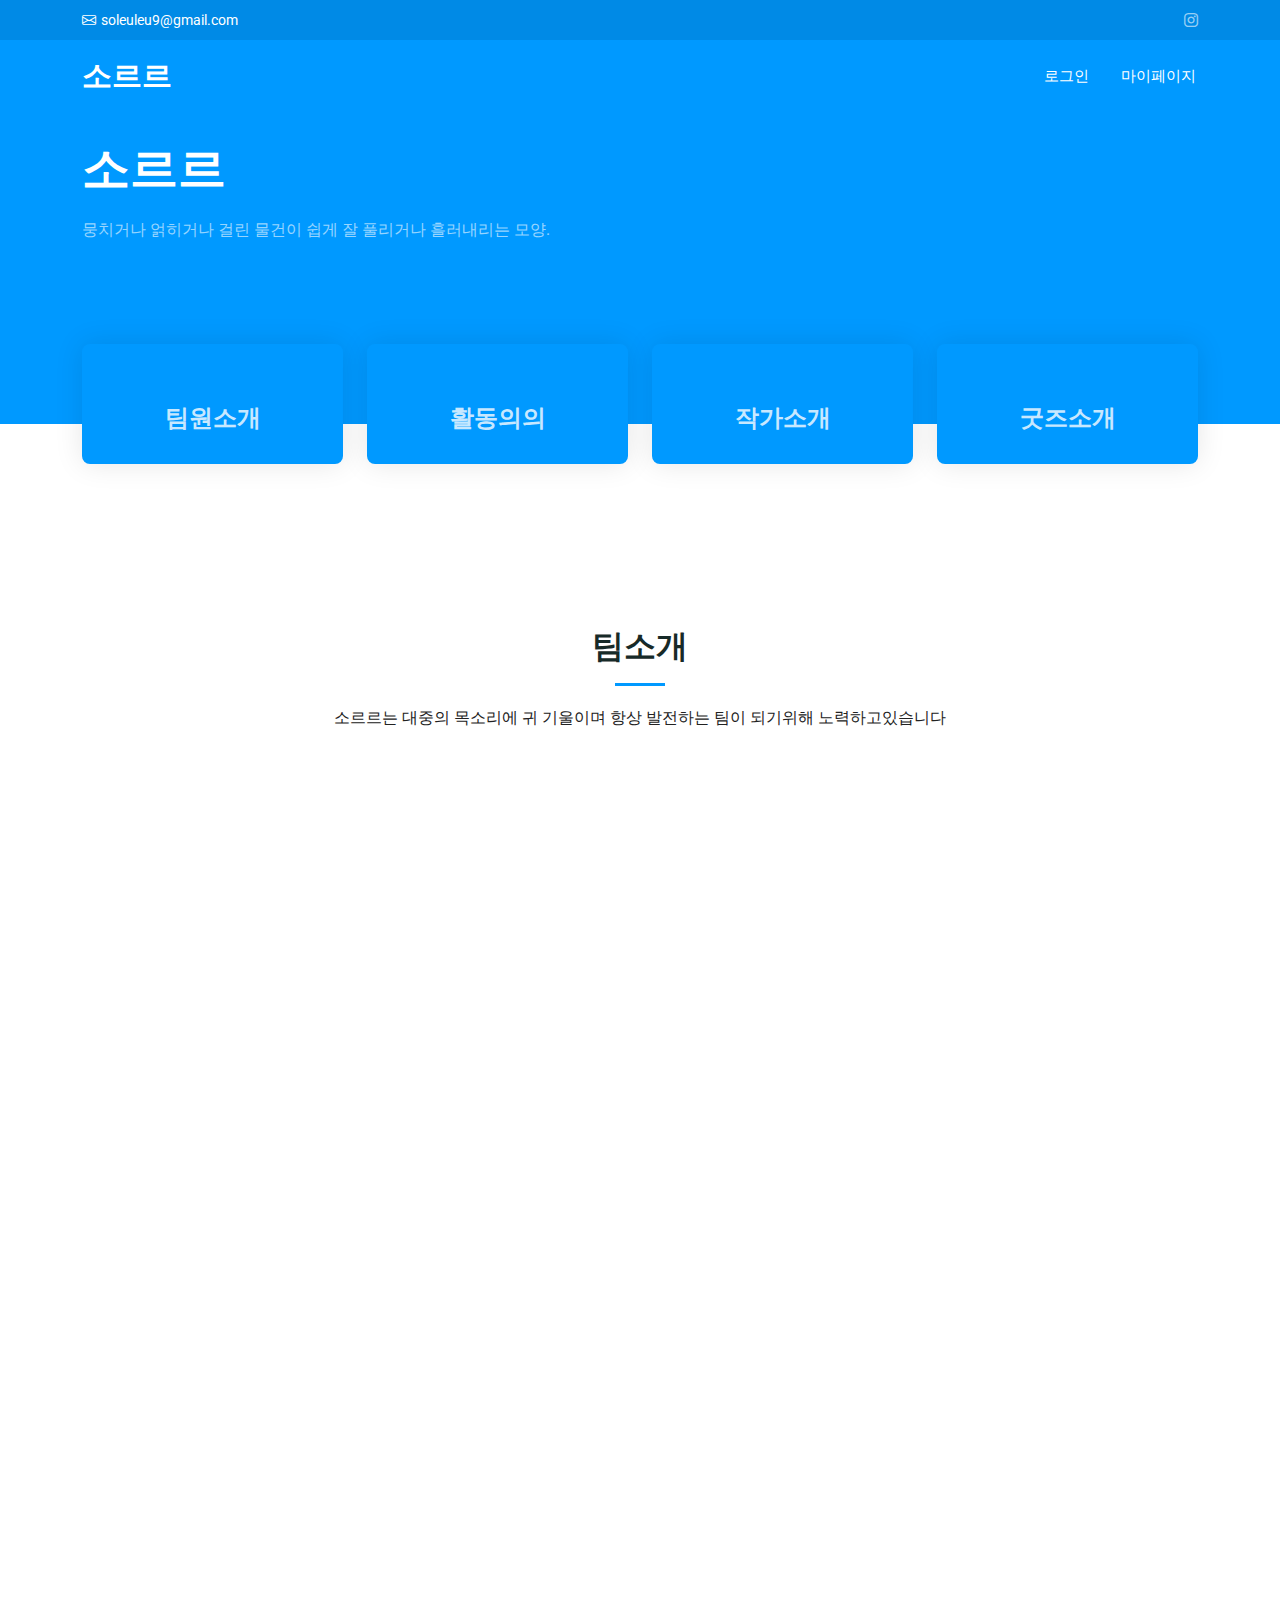
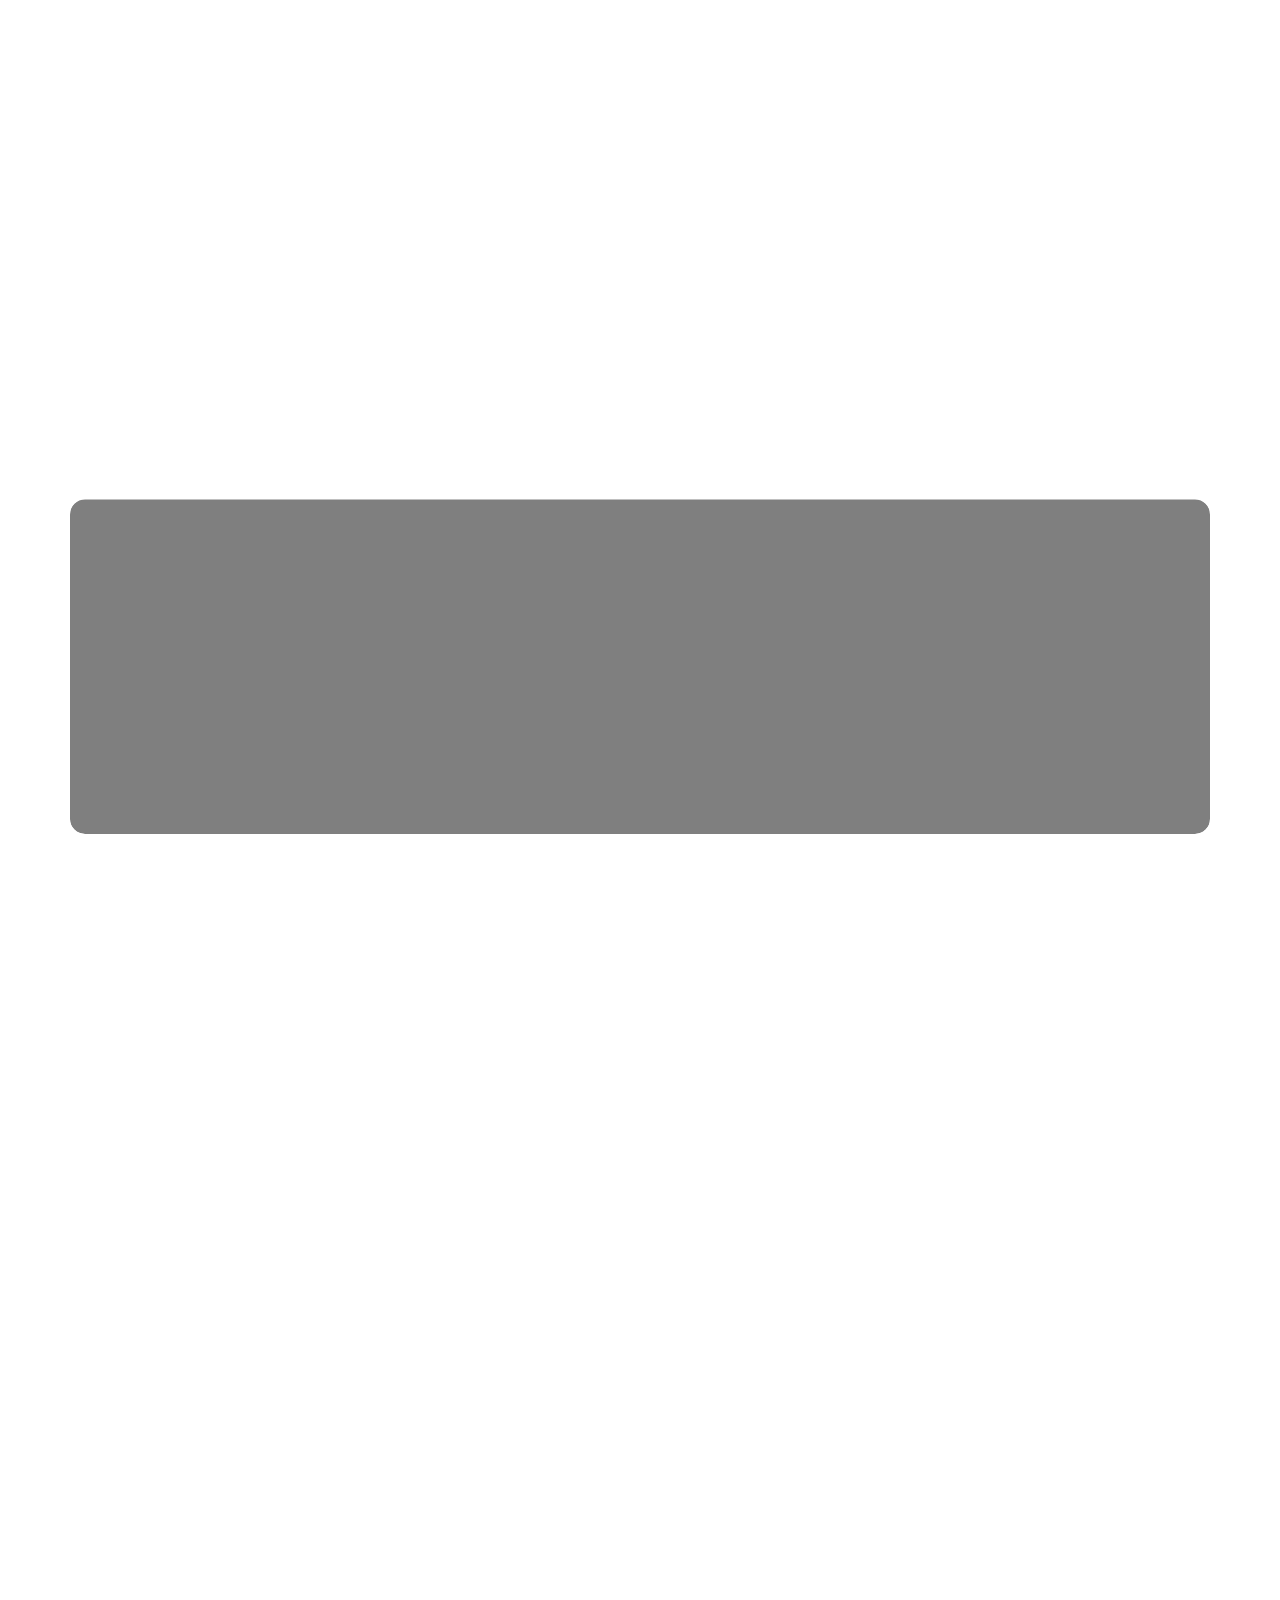
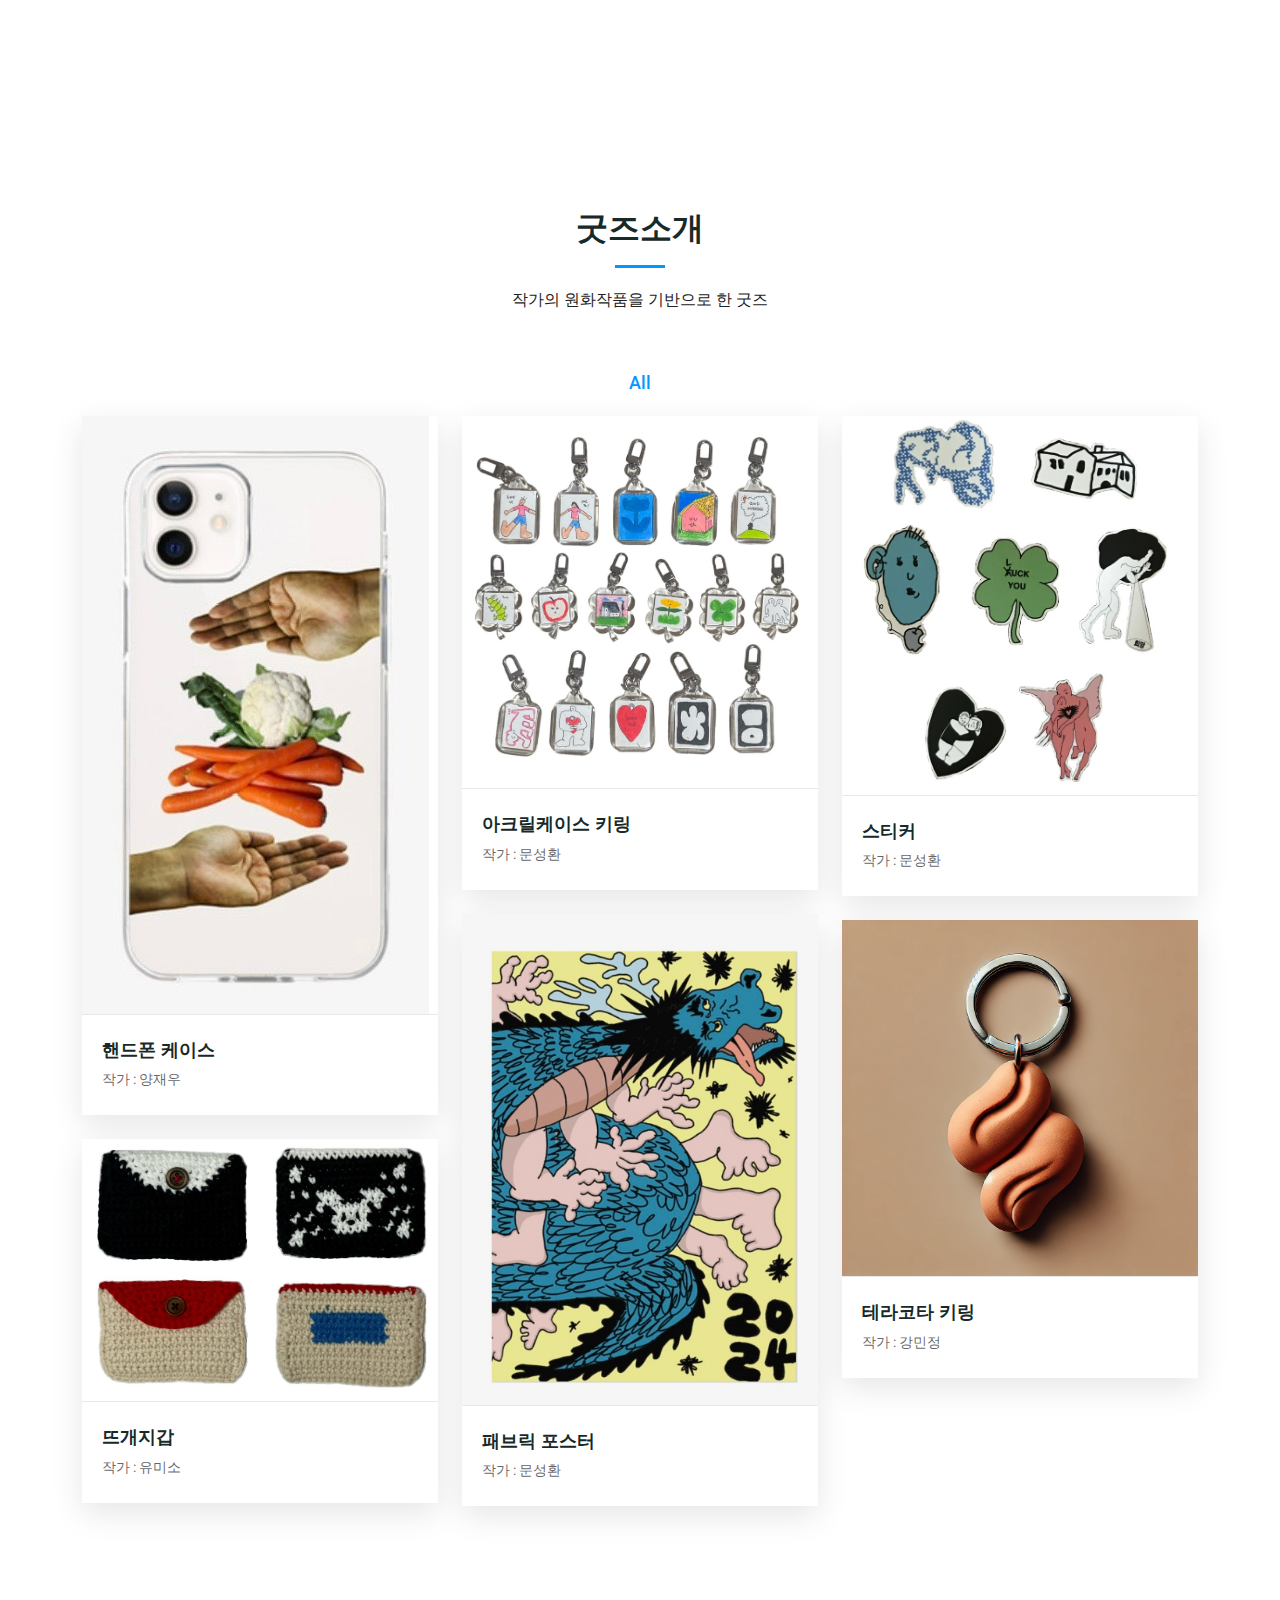
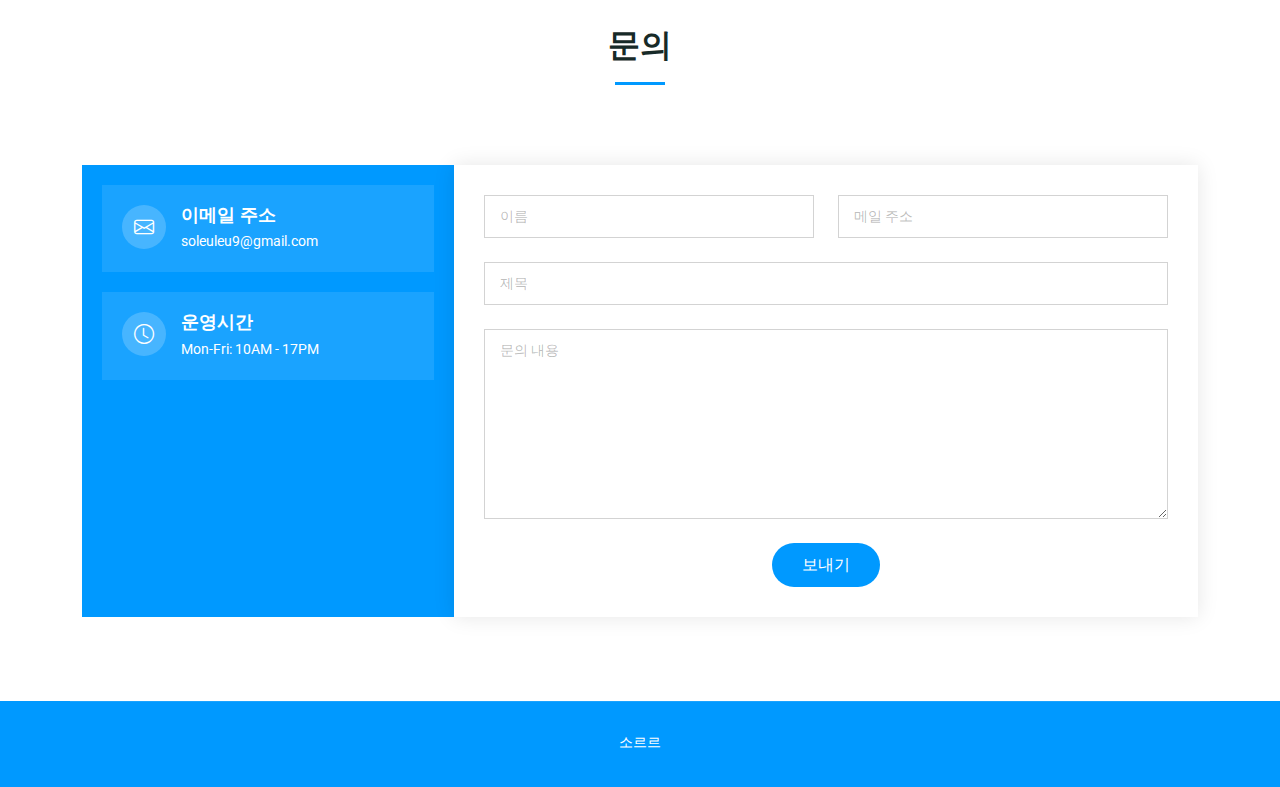
<file: index.html>
<!DOCTYPE html>
<html lang="en">

<head>
  <meta charset="utf-8">
  <meta content="width=device-width, initial-scale=1.0" name="viewport">
  <title>소르르</title>
  <meta name="description" content="">
  <meta name="keywords" content="">

  <!-- Favicons -->
  <link href="assets/img/about-2.jpg" rel="icon">
  <!-- <link href="assets/img/apple-touch-icon.png" rel="apple-touch-icon"> -->

  <!-- Fonts -->
  <link href="https://fonts.googleapis.com" rel="preconnect">
  <link href="https://fonts.gstatic.com" rel="preconnect" crossorigin>
  <link
    href="https://fonts.googleapis.com/css2?family=Roboto:ital,wght@0,100;0,300;0,400;0,500;0,700;0,900;1,100;1,300;1,400;1,500;1,700;1,900&family=Montserrat:ital,wght@0,100;0,200;0,300;0,400;0,500;0,600;0,700;0,800;0,900;1,100;1,200;1,300;1,400;1,500;1,600;1,700;1,800;1,900&family=Poppins:ital,wght@0,100;0,200;0,300;0,400;0,500;0,600;0,700;0,800;0,900;1,100;1,200;1,300;1,400;1,500;1,600;1,700;1,800;1,900&display=swap"
    rel="stylesheet">

  <!-- Vendor CSS Files -->
  <link href="assets/vendor/bootstrap/css/bootstrap.min.css" rel="stylesheet">
  <link href="assets/vendor/bootstrap-icons/bootstrap-icons.css" rel="stylesheet">
  <link href="assets/vendor/aos/aos.css" rel="stylesheet">
  <link href="assets/vendor/glightbox/css/glightbox.min.css" rel="stylesheet">
  <link href="assets/vendor/swiper/swiper-bundle.min.css" rel="stylesheet">

  <!-- Main CSS File -->
  <link href="assets/css/main.css" rel="stylesheet">

  <!-- =======================================================
  * Template Name: Impact
  * Template URL: https://bootstrapmade.com/impact-bootstrap-business-website-template/
  * Updated: Aug 07 2024 with Bootstrap v5.3.3
  * Author: BootstrapMade.com
  * License: https://bootstrapmade.com/license/
  ======================================================== -->
</head>

<body class="index-page">

  <header id="header" class="header fixed-top">

    <div class="topbar d-flex align-items-center">
      <div class="container d-flex justify-content-center justify-content-md-between">
        <div class="contact-info d-flex align-items-center">
          <i class="bi bi-envelope d-flex align-items-center"><a href="">soleuleu9@gmail.com</a></i>
        </div>
        <div class="social-links d-none d-md-flex align-items-center">
          <a href="https://www.instagram.com/so_reureu" class="instagram"><i class="bi bi-instagram"></i></a>
        </div>
      </div>
    </div><!-- End Top Bar -->

    <div class="branding d-flex align-items-cente">

      <div class="container position-relative d-flex align-items-center justify-content-between">
        <a href="index.html" class="logo d-flex align-items-center">
          <!-- Uncomment the line below if you also wish to use an image logo -->
          <!-- <img src="assets/img/logo.png" alt=""> -->
          <h1 class="sitename">소르르</h1>
          <span>.</span>
        </a>

        <nav id="navmenu" class="navmenu">
          <ul>
            <li><a href="" class="active">로그인<br></a></li>
            <li><a href="">마이페이지</a></li>

          </ul>
          <i class="mobile-nav-toggle d-xl-none bi bi-list"></i>
        </nav>

      </div>

    </div>

  </header>

  <main class="main">



    <!-- Hero Section -->
    <section id="hero" class="hero section accent-background">

      <div class="container position-relative" data-aos="fade-up" data-aos-delay="100">
        <div class="row gy-5 justify-content-between">
          <div class="col-lg-6 order-2 order-lg-1 d-flex flex-column justify-content-center">
            <h2><span>소르르 </span><span class="accent"></span></h2>
            <p>뭉치거나 얽히거나 걸린 물건이 쉽게 잘 풀리거나 흘러내리는 모양.</p>
          </div>
          <div class="col-lg-5 order-1 order-lg-2">
            <!-- <img src="assets/img/hero-img.svg" class="img-fluid" alt=""> -->
          </div>
        </div>
      </div>

      <div class="icon-boxes position-relative" data-aos="fade-up" data-aos-delay="200">
        <div class="container position-relative">
          <div class="row gy-4 mt-5">

            <div class="col-xl-3 col-md-6">
              <div class="icon-box">
                <!-- <div class="icon"><i class="bi bi-easel"></i></div> -->
                <h4 class="title"><a href="#team" class="stretched-link">팀원소개</a></h4>
              </div>
            </div><!--End Icon Box -->

            <div class="col-xl-3 col-md-6">
              <div class="icon-box">
                <!-- <div class="icon"><i class="bi bi-gem"></i></div> -->
                <h4 class="title"><a href="#about" class="stretched-link">활동의의</a></h4>
              </div>
            </div><!--End Icon Box -->

            <div class="col-xl-3 col-md-6">
              <div class="icon-box">
                <!-- <div class="icon"><i class="bi bi-geo-alt"></i></div> -->
                <h4 class="title"><a href="#testimonials" class="stretched-link">작가소개</a></h4>
              </div>
            </div><!--End Icon Box -->

            <div class="col-xl-3 col-md-6">
              <div class="icon-box">
                <!-- <div class="icon"><i class="bi bi-command"></i></div> -->
                <h4 class="title"><a href="#portfolio" class="stretched-link">굿즈소개</a></h4>
              </div>
            </div><!--End Icon Box -->

          </div>
        </div>
      </div>

    </section><!-- /Hero Section -->

    <!-- Team Section -->
    <section id="team" class="team section">

      <!-- Section Title -->
      <div class="container section-title" data-aos="fade-up">
        <h2>팀소개</h2>
        <p>소르르는 대중의 목소리에 귀 기울이며 항상 발전하는 팀이 되기위해 노력하고있습니다</p>
      </div><!-- End Section Title -->

      <div class="container">

        <div class="row gy-4  justify-content-center">

          <div class="col-xl-3 col-md-6 d-flex" data-aos="fade-up" data-aos-delay="100">
            <div class="member">
              <img src="assets/img/team/team-1.jpg" class="img-fluid" alt="">
              <h4>이다희</h4>
              <div class="social">
                <span>INTJ</span>
              </div>
            </div>
          </div><!-- End Team Member -->

          <div class="col-xl-3 col-md-6 d-flex" data-aos="fade-up" data-aos-delay="200">
            <div class="member">
              <img src="assets/img/team/team-2.jpg" class="img-fluid" alt="">
              <h4>문성환</h4>
              <div class="social">
                <span>INTP</span>
              </div>
            </div>
          </div><!-- End Team Member -->

          <div class="col-xl-3 col-md-6 d-flex" data-aos="fade-up" data-aos-delay="300">
            <div class="member">
              <img src="assets/img/team/team-3.jpg" class="img-fluid" alt="">
              <h4>유미소</h4>
              <div class="social">
                <span>INFJ</span>
              </div>
            </div>
          </div><!-- End Team Member -->

          <!-- End Team Member -->

        </div>

      </div>

    </section><!-- /Team Section -->

    <!-- About Section -->
    <section id="about" class="about section">

      <!-- Section Title -->
      <div class="container section-title" data-aos="fade-up">
        <h2>활동의의<br></h2>
        <p>소르르 팀은 신진 발굴 작가의 홍보 및 작업, 굿즈를 판매해주는 역할을 하는 팀입니다.</p>
      </div><!-- End Section Title -->

      <div class="container ">

        <div class="row gy-4 flex align-items-center justify-content-center">
          <div class="col-lg-5" data-aos="fade-up" data-aos-delay="100">
            <h>우리는 창의력과 열정을 바탕으로 다양한 제품을 선보이며
              <br>사용자 친화적이고 품질 높은 제품을
              제공하기 위해 노력하고 있습니다.
            </h>
            <img src="assets/img/about-2.jpg" class="rounded-4 mb-4" width="450" alt="">
            <div class="content">
              <ul>
                <li><i class="bi bi-check-circle-fill"></i> <span>신진, 발굴 작가의 어려운 현실
                    홍보와 작업을 병행하기 힘든 조건 </span></li>
                <li><i class="bi bi-check-circle-fill"></i> <span>대중의 다양한 개성
                    자신의 개성이 중요해진 시대에서 니즈에 맞는 여러 굿즈를 찾을수 있는 플랫폼이 필요한 상황</span></li>

              </ul>

            </div>
          </div>
          <div class="col-lg-5" data-aos="fade-up" data-aos-delay="250">
            <div class="content ps-0 ps-lg-5">

              <div class="position-relative mt-4">
                <img src="assets/img/about.jpg" class="rounded-4" width="450" alt="">
                <!-- <img src="assets/img/about-2.jpg" class="glightbox pulsating-play-btn"></=> -->
                <p>
                  <br>
                  소르르에서 작가는 자신의 작품을 홍보하고 판매할 수 있는 공간이고 대중들은 단순한 굿즈가 아니라 자신의 감성에 맞는 소비와 작가의 작품을 접할 수 있습니다.
                  또한 우리가 몰랐던 작가들의 활동과
                  작업들을 볼 수 있는 예술의 인프라 형성도 도모할 수 있습니다.
                </p </div>
              </div>
            </div>
          </div>

        </div>

    </section><!-- /About Section -->


    <!-- Call To Action Section -->
    <section id="call-to-action" class="call-to-action section dark-background">

      <div class="container">
        <img src="assets/video.png" alt="">
        <div class="content row justify-content-center" data-aos="zoom-in" data-aos-delay="100">
          <div class="col-xl-10">
            <div class="text-center">
              <a href="assets/video.mp4" class="glightbox play-btn"></a>
              <h3>팝업스토어 홍보영상</h3>

              <!-- <a class="cta-btn" href="#">재생</a> -->
            </div>
          </div>
        </div>
      </div>

    </section><!-- /Call To Action Section -->


    <!-- Testimonials Section -->
    <section id="testimonials" class="testimonials section">

      <!-- Section Title -->
      <div class="container section-title" data-aos="fade-up">
        <h2>작가소개</h2>
      </div><!-- End Section Title -->

      <div class="container" data-aos="fade-up" data-aos-delay="100">

        <div class="swiper init-swiper">
          <script type="application/json" class="swiper-config">
            {
              "loop": true,
              "speed": 600,
              "autoplay": {
                "delay": 5000
              },
              "slidesPerView": "auto",
              "pagination": {
                "el": ".swiper-pagination",
                "type": "bullets",
                "clickable": true
              },
              "breakpoints": {
                "320": {
                  "slidesPerView": 1,
                  "spaceBetween": 40
                },
                "1200": {
                  "slidesPerView": 3,
                  "spaceBetween": 10
                }
              }
            }
          </script>
          <div class="swiper-wrapper">

            <div class="swiper-slide">
              <div class="testimonial-item">
                <div class="portfolio-content h-100">
                  <img src="assets/img/testimonials/illustrator1.jpg" class="img-fluid" alt="">
                  <div class="portfolio-info">
                    <h4><a href="" title="More Details">양재우</a></h4>
                    <p>
                      <평화> - 2022
                    </p>
                  </div>
                </div>
              </div>
            </div>

            <div class="swiper-slide">
              <div class="testimonial-item">
                <div class="portfolio-content h-100">
                  <img src="assets/img/testimonials/illustrator2.jpg" class="img-fluid" alt="">
                  <div class="portfolio-info">
                    <h4><a href="" title="More Details">강민정</a></h4>
                    <p>
                      <무제> - 2022
                    </p>
                  </div>
                </div>
              </div>
            </div>

            <div class="swiper-slide">
              <div class="testimonial-item">
                <div class="portfolio-content h-100">
                  <img src="assets/img/testimonials/illustrator3.jpg" class="img-fluid" alt="">
                  <div class="portfolio-info">
                    <h4><a href="" title="More Details">이다희</a></h4>
                    <p>
                      <불안전한 아름다움 시리즈> - 2024
                    </p>
                  </div>
                </div>
              </div>
            </div>

            <div class="swiper-slide">
              <div class="testimonial-item">
                <div class="portfolio-content h-100">
                  <img src="assets/img/testimonials/illustrator4.jpg" class="img-fluid" alt="">
                  <div class="portfolio-info">
                    <h4><a href="" title="More Details">문성환</a></h4>
                    <p>
                      <문> - 2024
                    </p>
                  </div>
                </div>
              </div>
            </div>


            <div class="swiper-slide">
              <div class="testimonial-item">
                <div class="portfolio-content h-100">
                  <img src="assets/img/testimonials/illustrator5.jpg" class="img-fluid" alt="">
                  <div class="portfolio-info">
                    <h4><a href="" title="More Details">김지훈</a></h4>
                    <p>
                      <자화상> - 2020
                    </p>
                  </div>
                </div>
              </div>
            </div>


          </div>
          <div class="swiper-pagination"></div>
        </div>

      </div>

    </section><!-- /Testimonials Section -->

    <!-- Portfolio Section -->
    <section id="portfolio" class="portfolio section">

      <!-- Section Title -->
      <div class="container section-title">
        <h2>굿즈소개</h2>
        <p>작가의 원화작품을 기반으로 한 굿즈</p>
      </div><!-- End Section Title -->

      <div class="container">
        <div class="isotope-layout" data-default-filter="*" data-layout="masonry" data-sort="original-order">

          <ul class="portfolio-filters isotope-filters">
            <li data-filter="*" class="filter-active">All</li>
          </ul><!-- End Portfolio Filters -->

          <div class="row gy-4 isotope-container">

            <div class="col-lg-4 col-md-6 portfolio-item isotope-item filter-app">
              <div class="portfolio-content h-100">
                <a href="assets/img/portfolio/app-1.jpg" data-gallery="portfolio-gallery-app" class="glightbox"><img
                    src="assets/img/portfolio/app-1.jpg" class="img-fluid" alt=""></a>
                <div class="portfolio-info">
                  <h4><a href="portfolio-details.html" title="More Details">핸드폰 케이스</a></h4>
                  <p>작가 : 양재우</p>
                </div>
              </div>
            </div><!-- End Portfolio Item -->

            <div class="col-lg-4 col-md-6 portfolio-item isotope-item filter-product">
              <div class="portfolio-content h-100">
                <a href="assets/img/portfolio/product-1.jpg" data-gallery="portfolio-gallery-app" class="glightbox"><img
                    src="assets/img/portfolio/product-1.jpg" class="img-fluid" alt=""></a>
                <div class="portfolio-info">
                  <h4><a href="portfolio-details.html" title="More Details">아크릴케이스 키링</a></h4>
                  <p>작가 : 문성환</p>
                </div>
              </div>
            </div><!-- End Portfolio Item -->

            <div class="col-lg-4 col-md-6 portfolio-item isotope-item filter-branding">
              <div class="portfolio-content h-100">
                <a href="assets/img/portfolio/branding-1.jpg" data-gallery="portfolio-gallery-app"
                  class="glightbox"><img src="assets/img/portfolio/branding-1.jpg" class="img-fluid" alt=""></a>
                <div class="portfolio-info">
                  <h4><a href="portfolio-details.html" title="More Details">스티커</a></h4>
                  <p>작가 : 문성환</p>
                </div>
              </div>
            </div><!-- End Portfolio Item -->

            <div class="col-lg-4 col-md-6 portfolio-item isotope-item filter-books">
              <div class="portfolio-content h-100">
                <a href="assets/img/portfolio/books-1.jpg" data-gallery="portfolio-gallery-app" class="glightbox"><img
                    src="assets/img/portfolio/books-1.jpg" class="img-fluid" alt=""></a>
                <div class="portfolio-info">
                  <h4><a href="portfolio-details.html" title="More Details">패브릭 포스터</a></h4>
                  <p>작가 : 문성환</p>
                </div>
              </div>
            </div><!-- End Portfolio Item -->

            <div class="col-lg-4 col-md-6 portfolio-item isotope-item filter-app">
              <div class="portfolio-content h-100">
                <a href="assets/img/portfolio/app-2.jpg" data-gallery="portfolio-gallery-app" class="glightbox"><img
                    src="assets/img/portfolio/app-2.jpg" class="img-fluid" alt=""></a>
                <div class="portfolio-info">
                  <h4><a href="portfolio-details.html" title="More Details">테라코타 키링</a></h4>
                  <p>작가 : 강민정</p>
                </div>
              </div>
            </div><!-- End Portfolio Item -->

            <div class="col-lg-4 col-md-6 portfolio-item isotope-item filter-product">
              <div class="portfolio-content h-100">
                <a href="assets/img/portfolio/product-2.jpg" data-gallery="portfolio-gallery-app" class="glightbox"><img
                    src="assets/img/portfolio/product-2.jpg" class="img-fluid" alt=""></a>
                <div class="portfolio-info">
                  <h4><a href="portfolio-details.html" title="More Details">뜨개지갑 </a></h4>
                  <p>작가 : 유미소</p>
                </div>
              </div>
            </div><!-- End Portfolio Item -->



          </div><!-- End Portfolio Container -->

        </div>

      </div>

    </section><!-- /Portfolio Section -->


    <!-- Contact Section -->
    <section id="contact" class="contact section">

      <!-- Section Title -->
      <div class="container section-title">
        <h2>문의</h2>

      </div><!-- End Section Title -->

      <div class="container">

        <div class="row gx-lg-0 gy-4">

          <div class="col-lg-4">
            <div class="info-container d-flex flex-column align-items-center justify-content-start">
              <!-- <div class="info-item d-flex" data-aos="fade-up" data-aos-delay="200">
                <i class="bi bi-geo-alt flex-shrink-0"></i>
                <div>
                  <h3>Address</h3>
                  <p>A108 Adam Street, New York, NY 535022</p>
                </div>
              </div>End Info Item -->

              <!-- <div class="info-item d-flex" data-aos="fade-up" data-aos-delay="300">
                <i class="bi bi-telephone flex-shrink-0"></i>
                <div>
                  <h3>Call Us</h3>
                  <p>+1 5589 55488 55</p>
                </div>
              </div>End Info Item -->

              <div class="info-item d-flex">
                <i class="bi bi-envelope flex-shrink-0"></i>
                <div>
                  <h3>이메일 주소</h3>
                  <p>soleuleu9@gmail.com</p>
                </div>
              </div><!-- End Info Item -->

              <div class="info-item d-flex">
                <i class="bi bi-clock flex-shrink-0"></i>
                <div>
                  <h3>운영시간</h3>
                  <p>Mon-Fri: 10AM - 17PM</p>
                </div>
              </div><!-- End Info Item -->

            </div>

          </div>

          <div class="col-lg-8">
            <form class="php-email-form">
              <div class="row gy-4">

                <div class="col-md-6">
                  <input type="text" name="name" class="form-control" placeholder="이름" required="">
                </div>

                <div class="col-md-6 ">
                  <input type="email" class="form-control" name="email" placeholder="메일 주소" required="">
                </div>

                <div class="col-md-12">
                  <input type="text" class="form-control" name="subject" placeholder="제목" required="">
                </div>

                <div class="col-md-12">
                  <textarea class="form-control" name="message" rows="8" placeholder="문의 내용" required=""></textarea>
                </div>

                <div class="col-md-12 text-center">


                  <button type="submit">보내기</button>
                </div>

              </div>
            </form>
          </div><!-- End Contact Form -->

        </div>

      </div>

    </section><!-- /Contact Section -->

  </main>

  <footer id="footer" class="footer accent-background">

    <div class="container copyright text-center mt-4">
      <p>소르르</p>
      <div class="credits">
        <!-- All the links in the footer should remain intact. -->
        <!-- You can delete the links only if you've purchased the pro version. -->
        <!-- Licensing information: https://bootstrapmade.com/license/ -->
        <!-- Purchase the pro version with working PHP/AJAX contact form: [buy-url] -->
        <!-- Designed by <a href="https://bootstrapmade.com/">BootstrapMade</a> -->
      </div>
    </div>

  </footer>

  <!-- Scroll Top -->
  <a href="#" id="scroll-top" class="scroll-top d-flex align-items-center justify-content-center"><i
      class="bi bi-arrow-up-short"></i></a>

  <!-- Preloader -->
  <div id="preloader"></div>

  <!-- Vendor JS Files -->
  <script src="assets/vendor/bootstrap/js/bootstrap.bundle.min.js"></script>
  <!-- <script src="assets/vendor/php-email-form/validate.js"></script> -->
  <script src="assets/vendor/aos/aos.js"></script>
  <script src="assets/vendor/glightbox/js/glightbox.min.js"></script>
  <script src="assets/vendor/swiper/swiper-bundle.min.js"></script>
  <script src="assets/vendor/purecounter/purecounter_vanilla.js"></script>
  <script src="assets/vendor/imagesloaded/imagesloaded.pkgd.min.js"></script>
  <script src="assets/vendor/isotope-layout/isotope.pkgd.min.js"></script>

  <!-- Main JS File -->
  <script src="assets/js/main.js"></script>

</body>

</html>
</file>
<file: assets/css/main.css>
/**
* Template Name: Impact
* Template URL: https://bootstrapmade.com/impact-bootstrap-business-website-template/
* Updated: Aug 07 2024 with Bootstrap v5.3.3
* Author: BootstrapMade.com
* License: https://bootstrapmade.com/license/
*/

/*--------------------------------------------------------------
# Font & Color Variables
# Help: https://bootstrapmade.com/color-system/
--------------------------------------------------------------*/
/* Fonts */
:root {
  --default-font: "Roboto", system-ui, -apple-system, "Segoe UI", Roboto,
    "Helvetica Neue", Arial, "Noto Sans", "Liberation Sans", sans-serif,
    "Apple Color Emoji", "Segoe UI Emoji", "Segoe UI Symbol", "Noto Color Emoji";
  --heading-font: "Montserrat", sans-serif;
  --nav-font: "Poppins", sans-serif;
}

/* Global Colors - The following color variables are used throughout the website. Updating them here will change the color scheme of the entire website */
:root {
  --background-color: #ffffff; /* Background color for the entire website, including individual sections */
  --default-color: #222222; /* Default color used for the majority of the text content across the entire website */
  --heading-color: #172a28; /* Color for headings, subheadings and title throughout the website */
  --accent-color: #0099ff; /* Accent color that represents your brand on the website. It's used for buttons, links, and other elements that need to stand out */
  --surface-color: #ffffff; /* The surface color is used as a background of boxed elements within sections, such as cards, icon boxes, or other elements that require a visual separation from the global background. */
  --contrast-color: #ffffff; /* Contrast color for text, ensuring readability against backgrounds of accent, heading, or default colors. */
}

/* Nav Menu Colors - The following color variables are used specifically for the navigation menu. They are separate from the global colors to allow for more customization options */
:root {
  --nav-color: #ffffff; /* The default color of the main navmenu links */
  --nav-hover-color: #0099ff; /* Applied to main navmenu links when they are hovered over or active */
  --nav-mobile-background-color: #ffffff; /* Used as the background color for mobile navigation menu */
  --nav-dropdown-background-color: #ffffff; /* Used as the background color for dropdown items that appear when hovering over primary navigation items */
  --nav-dropdown-color: #01433c; /* Used for navigation links of the dropdown items in the navigation menu. */
  --nav-dropdown-hover-color: #0099ff; /* Similar to --nav-hover-color, this color is applied to dropdown navigation links when they are hovered over. */
}

/* Color Presets - These classes override global colors when applied to any section or element, providing reuse of the sam color scheme. */

.light-background {
  --background-color: #f2f9f9;
  --surface-color: #ffffff;
}

.dark-background {
  --background-color: #060606;
  --default-color: #ffffff;
  --heading-color: #ffffff;
  --surface-color: #252525;
  --contrast-color: #ffffff;
}

.accent-background {
  --background-color: #0099ff;
  --default-color: #ffffff;
  --heading-color: #ffffff;
  --accent-color: #ffffff;
  --surface-color: #00b6a1;
  --contrast-color: #ffffff;
}

/* Smooth scroll */
:root {
  scroll-behavior: smooth;
}

/*--------------------------------------------------------------
# General Styling & Shared Classes
--------------------------------------------------------------*/
body {
  color: var(--default-color);
  background-color: var(--background-color);
  font-family: var(--default-font);
}

a {
  color: var(--accent-color);
  text-decoration: none;
  transition: 0.3s;
}

a:hover {
  color: color-mix(in srgb, var(--accent-color), transparent 25%);
  text-decoration: none;
}

h1,
h2,
h3,
h4,
h5,
h6 {
  color: var(--heading-color);
  font-family: var(--heading-font);
}

/* Pulsating Play Button
------------------------------*/
.pulsating-play-btn {
  width: 94px;
  height: 94px;
  background: radial-gradient(
    var(--accent-color) 50%,
    color-mix(in srgb, var(--accent-color), transparent 75%) 52%
  );
  border-radius: 50%;
  display: block;
  position: relative;
  overflow: hidden;
}

.pulsating-play-btn:before {
  content: "";
  position: absolute;
  width: 120px;
  height: 120px;
  animation-delay: 0s;
  animation: pulsate-play-btn 2s;
  animation-direction: forwards;
  animation-iteration-count: infinite;
  animation-timing-function: steps;
  opacity: 1;
  border-radius: 50%;
  border: 5px solid color-mix(in srgb, var(--accent-color), transparent 30%);
  top: -15%;
  left: -15%;
  background: rgba(198, 16, 0, 0);
}

.pulsating-play-btn:after {
  content: "";
  position: absolute;
  left: 50%;
  top: 50%;
  transform: translateX(-40%) translateY(-50%);
  width: 0;
  height: 0;
  border-top: 10px solid transparent;
  border-bottom: 10px solid transparent;
  border-left: 15px solid #fff;
  z-index: 100;
  transition: all 400ms cubic-bezier(0.55, 0.055, 0.675, 0.19);
}

.pulsating-play-btn:hover:before {
  content: "";
  position: absolute;
  left: 50%;
  top: 50%;
  transform: translateX(-40%) translateY(-50%);
  width: 0;
  height: 0;
  border: none;
  border-top: 10px solid transparent;
  border-bottom: 10px solid transparent;
  border-left: 15px solid #fff;
  z-index: 200;
  animation: none;
  border-radius: 0;
}

.pulsating-play-btn:hover:after {
  border-left: 15px solid var(--accent-color);
  transform: scale(20);
}

@keyframes pulsate-play-btn {
  0% {
    transform: scale(0.6, 0.6);
    opacity: 1;
  }

  100% {
    transform: scale(1, 1);
    opacity: 0;
  }
}

/* PHP Email Form Messages
------------------------------*/
.php-email-form .error-message {
  display: none;
  background: #df1529;
  color: #ffffff;
  text-align: left;
  padding: 15px;
  margin-bottom: 24px;
  font-weight: 600;
}

.php-email-form .sent-message {
  display: none;
  color: #ffffff;
  background: #059652;
  text-align: center;
  padding: 15px;
  margin-bottom: 24px;
  font-weight: 600;
}

.php-email-form .loading {
  display: none;
  background: var(--surface-color);
  text-align: center;
  padding: 15px;
  margin-bottom: 24px;
}

.php-email-form .loading:before {
  content: "";
  display: inline-block;
  border-radius: 50%;
  width: 24px;
  height: 24px;
  margin: 0 10px -6px 0;
  border: 3px solid var(--accent-color);
  border-top-color: var(--surface-color);
  animation: php-email-form-loading 1s linear infinite;
}

@keyframes php-email-form-loading {
  0% {
    transform: rotate(0deg);
  }

  100% {
    transform: rotate(360deg);
  }
}

/*--------------------------------------------------------------
# Global Header
--------------------------------------------------------------*/
.header {
  --background-color: #0099ff;
  --heading-color: #ffffff;
  color: var(--default-color);
  transition: all 0.5s;
  z-index: 997;
  background-color: var(--background-color);
}

.header .topbar {
  background-color: color-mix(in srgb, var(--accent-color) 90%, black 10%);
  height: 40px;
  padding: 0;
  font-size: 14px;
  transition: all 0.5s;
}

.header .topbar .contact-info i {
  font-style: normal;
  color: var(--contrast-color);
}

.header .topbar .contact-info i a,
.header .topbar .contact-info i span {
  padding-left: 5px;
  color: var(--contrast-color);
}

@media (max-width: 575px) {
  .header .topbar .contact-info i a,
  .header .topbar .contact-info i span {
    font-size: 13px;
  }
}

.header .topbar .contact-info i a {
  line-height: 0;
  transition: 0.3s;
}

.header .topbar .contact-info i a:hover {
  color: var(--contrast-color);
  text-decoration: underline;
}

.header .topbar .social-links a {
  color: color-mix(in srgb, var(--contrast-color), transparent 40%);
  line-height: 0;
  transition: 0.3s;
  margin-left: 20px;
}

.header .topbar .social-links a:hover {
  color: var(--contrast-color);
}

.header .branding {
  min-height: 60px;
  padding: 10px 0;
}

.header .logo {
  line-height: 1;
}

.header .logo img {
  max-height: 36px;
  margin-right: 8px;
}

.header .logo h1 {
  font-size: 30px;
  margin: 0;
  font-weight: 700;
  color: var(--heading-color);
}

.header .logo span {
  font-size: 32px;
  margin-left: 2px;
  color: var(--nav-hover-color);
}

.scrolled .header {
  box-shadow: 0px 0 18px rgba(0, 0, 0, 0.1);
}

/*--------------------------------------------------------------
# Navigation Menu
--------------------------------------------------------------*/
/* Desktop Navigation */
@media (min-width: 1200px) {
  .navmenu {
    padding: 0;
  }

  .navmenu ul {
    margin: 0;
    padding: 0;
    display: flex;
    list-style: none;
    align-items: center;
  }

  .navmenu li {
    position: relative;
  }

  .navmenu > ul > li {
    white-space: nowrap;
    padding: 15px 14px;
  }

  .navmenu > ul > li:last-child {
    padding-right: 0;
  }

  .navmenu a,
  .navmenu a:focus {
    color: var(--nav-color);
    font-size: 15px;
    padding: 0 2px;
    font-family: var(--nav-font);
    font-weight: 500;
    display: flex;
    align-items: center;
    justify-content: space-between;
    white-space: nowrap;
    transition: 0.3s;
    position: relative;
  }

  .navmenu a i,
  .navmenu a:focus i {
    font-size: 12px;
    line-height: 0;
    margin-left: 5px;
    transition: 0.3s;
  }

  .navmenu > ul > li > a:before {
    content: "";
    position: absolute;
    height: 2px;
    bottom: -6px;
    left: 0;
    background-color: var(--nav-hover-color);
    visibility: hidden;
    width: 0px;
    transition: all 0.3s ease-in-out 0s;
  }

  .navmenu a:hover:before,
  .navmenu li:hover > a:before,
  .navmenu .active:before {
    visibility: visible;
    width: 100%;
  }

  .navmenu li:hover > a,
  .navmenu .active,
  .navmenu .active:focus {
    color: var(--nav-color);
  }

  .navmenu .dropdown ul {
    margin: 0;
    padding: 10px 0;
    background: var(--nav-dropdown-background-color);
    display: block;
    position: absolute;
    visibility: hidden;
    left: 14px;
    top: 130%;
    opacity: 0;
    transition: 0.3s;
    border-radius: 4px;
    z-index: 99;
    box-shadow: 0px 0px 30px rgba(0, 0, 0, 0.1);
  }

  .navmenu .dropdown ul li {
    min-width: 200px;
  }

  .navmenu .dropdown ul a {
    padding: 10px 20px;
    font-size: 15px;
    text-transform: none;
    color: var(--nav-dropdown-color);
  }

  .navmenu .dropdown ul a i {
    font-size: 12px;
  }

  .navmenu .dropdown ul a:hover,
  .navmenu .dropdown ul .active:hover,
  .navmenu .dropdown ul li:hover > a {
    color: var(--nav-dropdown-hover-color);
  }

  .navmenu .dropdown:hover > ul {
    opacity: 1;
    top: 100%;
    visibility: visible;
  }

  .navmenu .dropdown .dropdown ul {
    top: 0;
    left: -90%;
    visibility: hidden;
  }

  .navmenu .dropdown .dropdown:hover > ul {
    opacity: 1;
    top: 0;
    left: -100%;
    visibility: visible;
  }
}

/* Mobile Navigation */
@media (max-width: 1199px) {
  .mobile-nav-toggle {
    color: var(--nav-color);
    font-size: 28px;
    line-height: 0;
    margin-right: 10px;
    cursor: pointer;
    transition: color 0.3s;
  }

  .navmenu {
    padding: 0;
    z-index: 9997;
  }

  .navmenu ul {
    display: none;
    list-style: none;
    position: absolute;
    inset: 60px 20px 20px 20px;
    padding: 10px 0;
    margin: 0;
    border-radius: 6px;
    background-color: var(--nav-mobile-background-color);
    border: 1px solid color-mix(in srgb, var(--default-color), transparent 90%);
    box-shadow: none;
    overflow-y: auto;
    transition: 0.3s;
    z-index: 9998;
  }

  .navmenu a,
  .navmenu a:focus {
    color: var(--nav-dropdown-color);
    padding: 10px 20px;
    font-family: var(--nav-font);
    font-size: 17px;
    font-weight: 500;
    display: flex;
    align-items: center;
    justify-content: space-between;
    white-space: nowrap;
    transition: 0.3s;
  }

  .navmenu a i,
  .navmenu a:focus i {
    font-size: 12px;
    line-height: 0;
    margin-left: 5px;
    width: 30px;
    height: 30px;
    display: flex;
    align-items: center;
    justify-content: center;
    border-radius: 50%;
    transition: 0.3s;
    background-color: color-mix(in srgb, var(--accent-color), transparent 90%);
  }

  .navmenu a i:hover,
  .navmenu a:focus i:hover {
    background-color: var(--accent-color);
    color: var(--contrast-color);
  }

  .navmenu a:hover,
  .navmenu .active,
  .navmenu .active:focus {
    color: var(--nav-dropdown-hover-color);
  }

  .navmenu .active i,
  .navmenu .active:focus i {
    background-color: var(--accent-color);
    color: var(--contrast-color);
    transform: rotate(180deg);
  }

  .navmenu .dropdown ul {
    position: static;
    display: none;
    z-index: 99;
    padding: 10px 0;
    margin: 10px 20px;
    background-color: var(--nav-dropdown-background-color);
    transition: all 0.5s ease-in-out;
  }

  .navmenu .dropdown ul ul {
    background-color: rgba(33, 37, 41, 0.1);
  }

  .navmenu .dropdown > .dropdown-active {
    display: block;
    background-color: rgba(33, 37, 41, 0.03);
  }

  .mobile-nav-active {
    overflow: hidden;
  }

  .mobile-nav-active .mobile-nav-toggle {
    color: #fff;
    position: absolute;
    font-size: 32px;
    top: 15px;
    right: 15px;
    margin-right: 0;
    z-index: 9999;
  }

  .mobile-nav-active .navmenu {
    position: fixed;
    overflow: hidden;
    inset: 0;
    background: rgba(33, 37, 41, 0.8);
    transition: 0.3s;
  }

  .mobile-nav-active .navmenu > ul {
    display: block;
  }
}

/*--------------------------------------------------------------
# Global Footer
--------------------------------------------------------------*/
.footer {
  color: var(--default-color);
  background-color: var(--background-color);
  font-size: 14px;
  position: relative;
}

.footer .footer-top {
  padding-top: 50px;
}

.footer .footer-about .logo {
  line-height: 1;
  margin-bottom: 25px;
}

.footer .footer-about .logo img {
  max-height: 40px;
  margin-right: 6px;
}

.footer .footer-about .logo span {
  color: var(--heading-color);
  font-size: 30px;
  font-weight: 700;
  letter-spacing: 1px;
  font-family: var(--heading-font);
}

.footer .footer-about p {
  font-size: 14px;
  font-family: var(--heading-font);
}

.footer .social-links a {
  display: flex;
  align-items: center;
  justify-content: center;
  width: 40px;
  height: 40px;
  border-radius: 50%;
  border: 1px solid color-mix(in srgb, var(--default-color), transparent 50%);
  font-size: 16px;
  color: color-mix(in srgb, var(--default-color), transparent 50%);
  margin-right: 10px;
  transition: 0.3s;
}

.footer .social-links a:hover {
  color: var(--default-color);
  border-color: var(--default-color);
}

.footer h4 {
  font-size: 16px;
  font-weight: bold;
  position: relative;
  padding-bottom: 12px;
}

.footer .footer-links {
  margin-bottom: 30px;
}

.footer .footer-links ul {
  list-style: none;
  padding: 0;
  margin: 0;
}

.footer .footer-links ul i {
  padding-right: 2px;
  font-size: 12px;
  line-height: 0;
}

.footer .footer-links ul li {
  padding: 10px 0;
  display: flex;
  align-items: center;
}

.footer .footer-links ul li:first-child {
  padding-top: 0;
}

.footer .footer-links ul a {
  color: color-mix(in srgb, var(--default-color), transparent 30%);
  display: inline-block;
  line-height: 1;
}

.footer .footer-links ul a:hover {
  color: var(--default-color);
}

.footer .footer-contact p {
  margin-bottom: 5px;
}

.footer .copyright {
  padding-top: 30px;
  padding-bottom: 30px;
  border-top: 1px solid
    color-mix(in srgb, var(--default-color), transparent 90%);
}

.footer .copyright p {
  margin-bottom: 0;
}

.footer .credits {
  margin-top: 4px;
  font-size: 13px;
}

/*--------------------------------------------------------------
# Preloader
--------------------------------------------------------------*/
#preloader {
  position: fixed;
  inset: 0;
  z-index: 999999;
  overflow: hidden;
  background: var(--background-color);
  transition: all 0.6s ease-out;
}

#preloader:before {
  content: "";
  position: fixed;
  top: calc(50% - 30px);
  left: calc(50% - 30px);
  border: 6px solid #ffffff;
  border-color: var(--accent-color) transparent var(--accent-color) transparent;
  border-radius: 50%;
  width: 60px;
  height: 60px;
  animation: animate-preloader 1.5s linear infinite;
}

@keyframes animate-preloader {
  0% {
    transform: rotate(0deg);
  }

  100% {
    transform: rotate(360deg);
  }
}

/*--------------------------------------------------------------
# Scroll Top Button
--------------------------------------------------------------*/
.scroll-top {
  position: fixed;
  visibility: hidden;
  opacity: 0;
  right: 15px;
  bottom: -15px;
  z-index: 99999;
  background-color: var(--accent-color);
  width: 44px;
  height: 44px;
  border-radius: 50px;
  transition: all 0.4s;
}

.scroll-top i {
  font-size: 24px;
  color: var(--contrast-color);
  line-height: 0;
}

.scroll-top:hover {
  background-color: color-mix(in srgb, var(--accent-color), transparent 20%);
  color: var(--contrast-color);
}

.scroll-top.active {
  visibility: visible;
  opacity: 1;
  bottom: 15px;
}

/*--------------------------------------------------------------
# Disable aos animation delay on mobile devices
--------------------------------------------------------------*/
@media screen and (max-width: 768px) {
  [data-aos-delay] {
    transition-delay: 0 !important;
  }
}

/*--------------------------------------------------------------
# Global Page Titles & Breadcrumbs
--------------------------------------------------------------*/
.page-title {
  --background-color: var(--accent-color);
  --default-color: #fff;
  --heading-color: #fff;
  color: var(--default-color);
  background-color: var(--background-color);
  position: relative;
}

.page-title .heading {
  padding: 160px 0 80px 0;
  border-top: 1px solid
    color-mix(in srgb, var(--default-color), transparent 90%);
}

.page-title .heading h1 {
  font-size: 38px;
  font-weight: 700;
}

.page-title nav {
  background-color: color-mix(in srgb, var(--default-color), transparent 92%);
  padding: 20px 0;
}

.page-title nav ol {
  display: flex;
  flex-wrap: wrap;
  list-style: none;
  margin: 0;
  font-size: 16px;
  font-weight: 600;
}

.page-title nav ol a {
  color: color-mix(in srgb, var(--default-color), transparent 50%);
}

.page-title nav ol a:hover {
  color: var(--default-color);
}

.page-title nav ol li + li {
  padding-left: 10px;
}

.page-title nav ol li + li::before {
  content: "/";
  display: inline-block;
  padding-right: 10px;
  color: color-mix(in srgb, var(--default-color), transparent 50%);
}

/*--------------------------------------------------------------
# Global Sections
--------------------------------------------------------------*/
section,
.section {
  color: var(--default-color);
  background-color: var(--background-color);
  padding: 60px 0;
  scroll-margin-top: 112px;
  overflow: clip;
}

@media (max-width: 1199px) {
  section,
  .section {
    scroll-margin-top: 100px;
  }
}

/*--------------------------------------------------------------
# Global Section Titles
--------------------------------------------------------------*/
.section-title {
  text-align: center;
  padding-bottom: 60px;
  position: relative;
}

.section-title h2 {
  font-size: 32px;
  font-weight: 700;
  margin-bottom: 20px;
  padding-bottom: 20px;
  position: relative;
}

.section-title h2:after {
  content: "";
  position: absolute;
  display: block;
  width: 50px;
  height: 3px;
  background: var(--accent-color);
  left: 0;
  right: 0;
  bottom: 0;
  margin: auto;
}

.section-title p {
  margin-bottom: 0;
}

/*--------------------------------------------------------------
# Hero Section
--------------------------------------------------------------*/
.hero {
  width: 100%;
  position: relative;
  padding: 140px 0 0 0;
}

.hero .container {
  position: relative;
  z-index: 3;
}

.hero h2 {
  font-size: 48px;
  font-weight: 700;
  margin-bottom: 20px;
}

.hero h2 .accent {
  color: var(--conrast-color);
}

.hero p {
  color: color-mix(in srgb, var(--default-color), transparent 40%);
  font-weight: 400;
  margin-bottom: 30px;
}

.hero .btn-get-started {
  color: var(--contrast-color);
  background: var(--accent-color);
  font-family: var(--heading-font);
  font-weight: 500;
  font-size: 14px;
  letter-spacing: 1px;
  display: inline-block;
  padding: 14px 40px;
  border-radius: 50px;
  transition: 0.3s;
  border: 2px solid color-mix(in srgb, var(--default-color), transparent 90%);
  background-color: color-mix(in srgb, var(--default-color), transparent 90%);
}

.hero .btn-get-started:hover {
  border-color: color-mix(in srgb, var(--default-color), transparent 60%);
}

.hero .btn-watch-video {
  font-size: 16px;
  transition: 0.5s;
  margin-left: 25px;
  font-weight: 600;
  color: var(--default-color);
}

.hero .btn-watch-video i {
  color: color-mix(in srgb, var(--default-color), transparent 50%);
  font-size: 32px;
  transition: 0.3s;
  line-height: 0;
  margin-right: 8px;
}

.hero .btn-watch-video:hover i {
  color: var(--default-color);
}

@media (max-width: 640px) {
  .hero h2 {
    font-size: 36px;
  }

  .hero .btn-get-started,
  .hero .btn-watch-video {
    font-size: 14px;
  }
}

.hero .icon-boxes {
  padding-bottom: 60px;
  z-index: 4;
}

@media (min-width: 1200px) {
  .hero .icon-boxes:before {
    content: "";
    position: absolute;
    bottom: 0;
    left: 0;
    right: 0;
    height: calc(50% + 20px);
    background-color: var(--default-color);
    border-top: 1px solid
      color-mix(in srgb, var(--default-color), transparent 90%);
  }
}

.hero .icon-box {
  padding: 60px 30px;
  position: relative;
  overflow: hidden;
  background: var(--background-color);
  box-shadow: 0 0 29px 0 rgba(0, 0, 0, 0.1);
  transition: all 0.3s ease-in-out;
  border-radius: 8px;
  z-index: 1;
  height: 50%;
  width: 100%;
  text-align: center;
}

.hero .icon-box .title {
  font-weight: 700;
  margin-bottom: 15px;
  font-size: 24px;
}

.hero .icon-box .title a {
  color: color-mix(in srgb, var(--default-color), transparent 20%);
  transition: 0.3s;
}

.hero .icon-box .icon {
  margin-bottom: 20px;
  padding-top: 10px;
  display: inline-block;
  transition: all 0.3s ease-in-out;
  font-size: 48px;
  line-height: 1;
  color: color-mix(in srgb, var(--default-color), transparent 20%);
}

.hero .icon-box:hover {
  background-color: color-mix(in srgb, var(--background-color), white 10%);
}

.hero .icon-box:hover .title a,
.hero .icon-box:hover .icon {
  color: var(--contrast-color);
}

/*--------------------------------------------------------------
# About Section
--------------------------------------------------------------*/
.about h3 {
  font-weight: 700;
  font-size: 28px;
  margin-bottom: 20px;
}

.about .fst-italic {
  color: color-mix(in srgb, var(--default-color), var(--contrast-color) 50%);
}

.about .content ul {
  list-style: none;
  padding: 0;
}

.about .content ul li {
  padding: 0 0 10px 30px;
  position: relative;
}

.about .content ul i {
  position: absolute;
  font-size: 20px;
  left: 0;
  top: -3px;
  color: var(--accent-color);
}

.about .content p:last-child {
  margin-bottom: 0;
}

.about .pulsating-play-btn {
  position: absolute;
  left: calc(50% - 47px);
  top: calc(50% - 47px);
}

/*--------------------------------------------------------------
# Clients Section
--------------------------------------------------------------*/
.clients .swiper {
  padding: 10px 0;
}

.clients .swiper-wrapper {
  height: auto;
}

.clients .swiper-slide img {
  transition: 0.3s;
}

.clients .swiper-slide img:hover {
  transform: scale(1.1);
}

/*--------------------------------------------------------------
# Stats Section
--------------------------------------------------------------*/
.stats .stats-item {
  padding: 10px;
}

.stats .stats-item i {
  font-size: 44px;
  color: var(--accent-color);
  line-height: 0;
  margin-right: 15px;
}

.stats .stats-item .purecounter {
  color: var(--heading-color);
  font-size: 40px;
  display: block;
  font-weight: 700;
  line-height: 40px;
}

.stats .stats-item p {
  color: color-mix(in srgb, var(--default-color), transparent 40%);
  padding: 15px 0 0 0;
  margin: 0;
  font-family: var(--heading-font);
  font-size: 14px;
}

/*--------------------------------------------------------------
# Call To Action Section
--------------------------------------------------------------*/
.call-to-action {
  background-color: transparent;
}

.call-to-action .container {
  padding-top: 80px;
  padding-bottom: 80px;
  border-radius: 15px;
  overflow: hidden;
  position: relative;
  clip-path: inset(0 round 15px);
}

.call-to-action .container img {
  position: fixed;
  top: 0;
  left: 0;
  display: block;
  width: 100%;
  height: 100%;
  object-fit: cover;
  z-index: 1;
  border-radius: 15px;
  overflow: hidden;
}

.call-to-action .container:before {
  content: "";
  background: rgba(0, 0, 0, 0.5);
  position: absolute;
  inset: 0;
  z-index: 2;
}

.call-to-action .container .content {
  position: relative;
  z-index: 3;
}

.call-to-action h3 {
  color: var(--default-color);
  font-size: 28px;
  font-weight: 700;
  margin-bottom: 20px;
}

.call-to-action p {
  color: var(--default-color);
  margin-bottom: 20px;
}

.call-to-action .play-btn {
  width: 94px;
  height: 94px;
  margin-bottom: 20px;
  background: radial-gradient(
    var(--accent-color) 50%,
    color-mix(in srgb, var(--accent-color), transparent 60%) 52%
  );
  border-radius: 50%;
  display: inline-block;
  position: relative;
  overflow: hidden;
}

.call-to-action .play-btn:before {
  content: "";
  position: absolute;
  width: 120px;
  height: 120px;
  animation-delay: 0s;
  animation: pulsate-btn 2s;
  animation-direction: forwards;
  animation-iteration-count: infinite;
  animation-timing-function: steps;
  opacity: 1;
  border-radius: 50%;
  border: 5px solid color-mix(in srgb, var(--accent-color), transparent 20%);
  top: -15%;
  left: -15%;
  background: rgba(198, 16, 0, 0);
}

.call-to-action .play-btn:after {
  content: "";
  position: absolute;
  left: 50%;
  top: 50%;
  transform: translateX(-40%) translateY(-50%);
  width: 0;
  height: 0;
  border-top: 10px solid transparent;
  border-bottom: 10px solid transparent;
  border-left: 15px solid var(--default-color);
  z-index: 100;
  transition: all 400ms cubic-bezier(0.55, 0.055, 0.675, 0.19);
}

.call-to-action .play-btn:hover:before {
  content: "";
  position: absolute;
  left: 50%;
  top: 50%;
  transform: translateX(-40%) translateY(-50%);
  width: 0;
  height: 0;
  border: none;
  border-top: 10px solid transparent;
  border-bottom: 10px solid transparent;
  border-left: 15px solid var(--default-color);
  z-index: 200;
  animation: none;
  border-radius: 0;
}

.call-to-action .play-btn:hover:after {
  border-left: 15px solid var(--accent-color);
  transform: scale(20);
}

.call-to-action .cta-btn {
  font-family: var(--heading-font);
  font-weight: 500;
  font-size: 16px;
  letter-spacing: 1px;
  display: inline-block;
  padding: 12px 40px;
  border-radius: 5px;
  transition: 0.5s;
  margin: 10px;
  border: 2px solid var(--contrast-color);
  color: var(--contrast-color);
}

.call-to-action .cta-btn:hover {
  background: var(--accent-color);
  border: 2px solid var(--accent-color);
}

@keyframes pulsate-btn {
  0% {
    transform: scale(0.6, 0.6);
    opacity: 1;
  }

  100% {
    transform: scale(1, 1);
    opacity: 0;
  }
}

/*--------------------------------------------------------------
# Services Section
--------------------------------------------------------------*/
.services .service-item {
  background-color: var(--surface-color);
  padding: 40px;
  box-shadow: 0px 0 30px rgba(0, 0, 0, 0.1);
  height: 100%;
}

.services .service-item .icon {
  width: 48px;
  height: 48px;
  position: relative;
  margin-bottom: 50px;
}

.services .service-item .icon i {
  color: color-mix(in srgb, var(--heading-color), transparent 30%);
  font-size: 56px;
  transition: ease-in-out 0.3s;
  z-index: 2;
  position: relative;
}

.services .service-item .icon:before {
  position: absolute;
  content: "";
  height: 100%;
  width: 100%;
  background: color-mix(in srgb, var(--heading-color), transparent 95%);
  border-radius: 50px;
  z-index: 1;
  top: 10px;
  right: -20px;
  transition: 0.3s;
}

.services .service-item h3 {
  color: color-mix(in srgb, var(--heading-color), transparent 20%);
  font-weight: 700;
  margin: 0 0 20px 0;
  padding-bottom: 8px;
  font-size: 22px;
  position: relative;
  display: inline-block;
  border-bottom: 4px solid
    color-mix(in srgb, var(--heading-color), transparent 90%);
  transition: 0.3s;
}

.services .service-item p {
  line-height: 24px;
  font-size: 14px;
  margin-bottom: 0;
}

.services .service-item .readmore {
  margin-top: 15px;
  display: inline-block;
  color: color-mix(in srgb, var(--default-color), transparent 30%);
}

.services .service-item:hover .icon i {
  color: var(--heading-color);
}

.services .service-item:hover .icon:before {
  background: color-mix(in srgb, var(--accent-color), transparent 50%);
}

.services .service-item:hover h3 {
  border-color: color-mix(in srgb, var(--accent-color), transparent 10%);
  color: var(--heading-color);
}

.services .service-item:hover .readmore {
  color: var(--accent-color);
}

/*--------------------------------------------------------------
# Testimonials Section
--------------------------------------------------------------*/
.testimonials .testimonial-item {
  background-color: var(--surface-color);
  box-shadow: 0px 2px 15px rgba(0, 0, 0, 0.1);
  box-sizing: content-box;
  padding: 30px;
  margin: 30px 15px;
  position: relative;
  height: 100%;
}

.testimonials .testimonial-item .testimonial-img {
  width: 90px;
  border-radius: 50px;
  margin-right: 15px;
}

.testimonials .testimonial-item h3 {
  font-size: 18px;
  font-weight: bold;
  margin: 10px 0 5px 0;
}

.testimonials .testimonial-item h4 {
  font-size: 14px;
  color: color-mix(in srgb, var(--default-color), transparent 40%);
  margin: 0;
}

.testimonials .testimonial-item .stars {
  margin: 10px 0;
}

.testimonials .testimonial-item .stars i {
  color: #ffc107;
  margin: 0 1px;
}

.testimonials .testimonial-item .quote-icon-left,
.testimonials .testimonial-item .quote-icon-right {
  color: color-mix(in srgb, var(--accent-color), transparent 50%);
  font-size: 26px;
  line-height: 0;
}

.testimonials .testimonial-item .quote-icon-left {
  display: inline-block;
  left: -5px;
  position: relative;
}

.testimonials .testimonial-item .quote-icon-right {
  display: inline-block;
  right: -5px;
  position: relative;
  top: 10px;
  transform: scale(-1, -1);
}

.testimonials .testimonial-item p {
  font-style: italic;
  margin: 15px auto 15px auto;
}

.testimonials .swiper-wrapper {
  height: auto;
}

.testimonials .swiper-pagination {
  margin-top: 20px;
  position: relative;
}

.testimonials .swiper-pagination .swiper-pagination-bullet {
  width: 12px;
  height: 12px;
  background-color: color-mix(in srgb, var(--default-color), transparent 85%);
  opacity: 1;
}

.testimonials .swiper-pagination .swiper-pagination-bullet-active {
  background-color: var(--accent-color);
}

@media (max-width: 767px) {
  .testimonials .testimonial-wrap {
    padding-left: 0;
  }

  .testimonials .testimonial-item {
    padding: 30px;
    margin: 15px;
  }

  .testimonials .testimonial-item .testimonial-img {
    position: static;
    left: auto;
  }
}

/*--------------------------------------------------------------
# Portfolio Section
--------------------------------------------------------------*/
.portfolio .portfolio-filters {
  padding: 0 0 20px 0;
  margin: 0 auto;
  list-style: none;
  text-align: center;
}

.portfolio .portfolio-filters li {
  cursor: pointer;
  display: inline-block;
  padding: 0;
  font-size: 18px;
  font-weight: 500;
  margin: 0 10px;
  line-height: 1;
  transition: all 0.3s ease-in-out;
}

.portfolio .portfolio-filters li:hover,
.portfolio .portfolio-filters li.filter-active {
  color: var(--accent-color);
}

.portfolio .portfolio-filters li:first-child {
  margin-left: 0;
}

.portfolio .portfolio-filters li:last-child {
  margin-right: 0;
}

@media (max-width: 575px) {
  .portfolio .portfolio-filters li {
    font-size: 14px;
    margin: 0 5px;
  }
}

.portfolio .portfolio-content {
  background-color: var(--surface-color);
  box-shadow: 0px 10px 30px rgba(0, 0, 0, 0.1);
  height: 100%;
  overflow: hidden;
}

.portfolio .portfolio-content img {
  transition: 0.3s;
  position: relative;
  z-index: 1;
}

.portfolio .portfolio-content .portfolio-info {
  background-color: var(--background-color);
  border-top: 1px solid
    color-mix(in srgb, var(--default-color), transparent 90%);
  padding: 25px 20px;
  position: relative;
  z-index: 2;
}

.portfolio .portfolio-content .portfolio-info h4 {
  font-size: 18px;
  font-weight: 600;
  padding-right: 50px;
}

.portfolio .portfolio-content .portfolio-info h4 a {
  color: var(--heading-color);
  transition: 0.3s;
}

.portfolio .portfolio-content .portfolio-info h4 a:hover {
  color: var(--accent-color);
}

.portfolio .portfolio-content .portfolio-info p {
  color: color-mix(in srgb, var(--default-color), transparent 30%);
  font-size: 14px;
  margin-bottom: 0;
  padding-right: 50px;
}

.portfolio .portfolio-content:hover img {
  transform: scale(1.1);
}

/*--------------------------------------------------------------
# Team Section
--------------------------------------------------------------*/
.team .member {
  background-color: var(--surface-color);
  box-shadow: 0px 2px 25px rgba(0, 0, 0, 0.1);
  text-align: center;
  border-radius: 15px;
  padding: 15px;
  overflow: hidden;
}

.team .member img {
  border-radius: 15px;
  overflow: hidden;
}

.team .member .member-content {
  padding: 0 20px 30px 20px;
}

.team .member h4 {
  font-weight: 700;
  margin-top: 16px;
  margin-bottom: 2px;
  font-size: 20px;
}

.team .member span {
  font-style: italic;
  display: block;
  font-size: 14px;
  color: color-mix(in srgb, var(--default-color), transparent 40%);
}

.team .member .social {
  margin-top: 15px;
  margin-bottom: 10px;
  display: flex;
  align-items: center;
  justify-content: space-around;
}

.team .member .social a {
  color: color-mix(in srgb, var(--default-color), transparent 60%);
  transition: 0.3s;
  border-radius: 50%;
  width: 40px;
  height: 40px;
  display: flex;
  align-items: center;
  justify-content: center;
  border: 1px solid color-mix(in srgb, var(--default-color), transparent 60%);
}

.team .member .social a:hover {
  color: var(--accent-color);
  border-color: var(--accent-color);
}

.team .member .social i {
  font-size: 18px;
  margin: 0 2px;
}

/*--------------------------------------------------------------
# Pricing Section
--------------------------------------------------------------*/
.pricing {
  padding: 60px 0 120px 0;
}

.pricing .section-title {
  margin-bottom: 40px;
}

.pricing .pricing-item {
  background-color: var(--surface-color);
  box-shadow: 0 3px 20px -2px rgba(0, 0, 0, 0.1);
  padding: 60px 40px;
  height: 100%;
  position: relative;
  border-radius: 15px;
}

.pricing h3 {
  font-weight: 600;
  margin-bottom: 15px;
  font-size: 20px;
  text-align: center;
}

.pricing .icon {
  margin: 30px auto 20px auto;
  width: 70px;
  height: 70px;
  background: var(--accent-color);
  border-radius: 50%;
  display: flex;
  align-items: center;
  justify-content: center;
  transition: 0.3s;
  transform-style: preserve-3d;
}

.pricing .icon i {
  color: var(--background-color);
  font-size: 28px;
  transition: ease-in-out 0.3s;
  line-height: 0;
}

.pricing .icon::before {
  position: absolute;
  content: "";
  height: 86px;
  width: 86px;
  border-radius: 50%;
  background: color-mix(in srgb, var(--accent-color), transparent 80%);
  transition: all 0.3s ease-out 0s;
  transform: translateZ(-1px);
}

.pricing .icon::after {
  position: absolute;
  content: "";
  height: 102px;
  width: 102px;
  border-radius: 50%;
  background: color-mix(in srgb, var(--accent-color), transparent 90%);
  transition: all 0.3s ease-out 0s;
  transform: translateZ(-2px);
}

.pricing h4 {
  font-size: 48px;
  color: var(--accent-color);
  font-weight: 700;
  font-family: var(--heading-font);
  margin-bottom: 25px;
  text-align: center;
}

.pricing h4 sup {
  font-size: 28px;
}

.pricing h4 span {
  color: color-mix(in srgb, var(--default-color), transparent 50%);
  font-size: 18px;
  font-weight: 400;
}

.pricing ul {
  padding: 20px 0;
  list-style: none;
  color: color-mix(in srgb, var(--default-color), transparent 20%);
  text-align: left;
  line-height: 20px;
}

.pricing ul li {
  padding: 10px 0;
  display: flex;
  align-items: center;
}

.pricing ul i {
  color: #059652;
  font-size: 24px;
  padding-right: 3px;
}

.pricing ul .na {
  color: color-mix(in srgb, var(--default-color), transparent 70%);
}

.pricing ul .na i {
  color: color-mix(in srgb, var(--default-color), transparent 70%);
}

.pricing ul .na span {
  text-decoration: line-through;
}

.pricing .buy-btn {
  color: color-mix(in srgb, var(--default-color), transparent 20%);
  display: inline-block;
  padding: 8px 40px 10px 40px;
  border-radius: 50px;
  border: 1px solid color-mix(in srgb, var(--default-color), transparent 80%);
  transition: none;
  font-size: 16px;
  font-weight: 600;
  font-family: var(--heading-font);
  transition: 0.3s;
}

.pricing .buy-btn:hover {
  background-color: var(--accent-color);
  color: var(--contrast-color);
}

.pricing .featured {
  z-index: 10;
  border: 3px solid var(--accent-color);
}

@media (min-width: 992px) {
  .pricing .featured {
    transform: scale(1.15);
  }
}

/*--------------------------------------------------------------
# Faq Section
--------------------------------------------------------------*/
.faq .content h3 {
  font-weight: 400;
  font-size: 34px;
}

.faq .content p {
  font-size: 15px;
  color: color-mix(in srgb, var(--default-color), transparent 30%);
}

.faq .faq-container .faq-item {
  background-color: var(--surface-color);
  position: relative;
  padding: 20px;
  margin-bottom: 20px;
  box-shadow: 0px 5px 25px 0px rgba(0, 0, 0, 0.1);
  overflow: hidden;
}

.faq .faq-container .faq-item:last-child {
  margin-bottom: 0;
}

.faq .faq-container .faq-item h3 {
  font-weight: 600;
  font-size: 18px;
  line-height: 24px;
  margin: 0 30px 0 0;
  transition: 0.3s;
  cursor: pointer;
  display: flex;
  align-items: flex-start;
}

.faq .faq-container .faq-item h3 .num {
  color: var(--accent-color);
  padding-right: 5px;
}

.faq .faq-container .faq-item h3:hover {
  color: var(--accent-color);
}

.faq .faq-container .faq-item .faq-content {
  display: grid;
  grid-template-rows: 0fr;
  transition: 0.3s ease-in-out;
  visibility: hidden;
  opacity: 0;
}

.faq .faq-container .faq-item .faq-content p {
  margin-bottom: 0;
  overflow: hidden;
}

.faq .faq-container .faq-item .faq-toggle {
  position: absolute;
  top: 20px;
  right: 20px;
  font-size: 16px;
  line-height: 0;
  transition: 0.3s;
  cursor: pointer;
}

.faq .faq-container .faq-item .faq-toggle:hover {
  color: var(--accent-color);
}

.faq .faq-container .faq-active h3 {
  color: var(--accent-color);
}

.faq .faq-container .faq-active .faq-content {
  grid-template-rows: 1fr;
  visibility: visible;
  opacity: 1;
  padding-top: 10px;
}

.faq .faq-container .faq-active .faq-toggle {
  transform: rotate(90deg);
  color: var(--accent-color);
}

/*--------------------------------------------------------------
# Recent Posts Section
--------------------------------------------------------------*/
.recent-posts article {
  background: var(--surface-color);
  box-shadow: 0 4px 16px rgba(0, 0, 0, 0.1);
  padding: 30px;
  height: 100%;
  border-radius: 10px;
  overflow: hidden;
}

.recent-posts .post-img {
  max-height: 240px;
  margin: -30px -30px 15px -30px;
  overflow: hidden;
}

.recent-posts .post-category {
  font-size: 16px;
  color: color-mix(in srgb, var(--default-color), transparent 50%);
  margin-bottom: 10px;
}

.recent-posts .title {
  font-size: 20px;
  font-weight: 700;
  padding: 0;
  margin: 0 0 20px 0;
}

.recent-posts .title a {
  color: var(--heading-color);
  transition: 0.3s;
}

.recent-posts .title a:hover {
  color: var(--accent-color);
}

.recent-posts .post-author-img {
  width: 50px;
  border-radius: 50%;
  margin-right: 15px;
}

.recent-posts .post-author {
  font-weight: 600;
  margin-bottom: 5px;
}

.recent-posts .post-date {
  font-size: 14px;
  color: color-mix(in srgb, var(--default-color), transparent 50%);
  margin-bottom: 0;
}

/*--------------------------------------------------------------
# Contact Section
--------------------------------------------------------------*/
.contact .info-container {
  background-color: var(--accent-color);
  height: 100%;
  padding: 20px;
}

.contact .info-item {
  width: 100%;
  margin-bottom: 20px;
  padding: 20px;
  color: var(--contrast-color);
  background-color: color-mix(in srgb, var(--contrast-color), transparent 90%);
}

.contact .info-item:last-child {
  margin-bottom: 0;
}

.contact .info-item i {
  font-size: 20px;
  color: var(--contrast-color);
  background-color: color-mix(in srgb, var(--contrast-color), transparent 80%);
  width: 44px;
  height: 44px;
  display: flex;
  justify-content: center;
  align-items: center;
  border-radius: 50px;
  transition: all 0.3s ease-in-out;
  margin-right: 15px;
}

.contact .info-item h3 {
  color: var(--contrast-color);
  font-size: 20px;
  padding: 0;
  font-size: 18px;
  font-weight: 700;
  margin-bottom: 5px;
}

.contact .info-item p {
  padding: 0;
  margin-bottom: 0;
  font-size: 14px;
}

.contact .info-item:hover i {
  background: var(--contrast-color);
  color: var(--accent-color);
}

.contact .php-email-form {
  background-color: var(--surface-color);
  box-shadow: 0px 0px 20px rgba(0, 0, 0, 0.1);
  width: 100%;
  height: 100%;
  padding: 30px;
}

.contact .php-email-form input[type="text"],
.contact .php-email-form input[type="email"],
.contact .php-email-form textarea {
  font-size: 14px;
  padding: 10px 15px;
  box-shadow: none;
  border-radius: 0;
  color: var(--default-color);
  background-color: var(--surface-color);
  border-color: color-mix(in srgb, var(--default-color), transparent 80%);
}

.contact .php-email-form input[type="text"]:focus,
.contact .php-email-form input[type="email"]:focus,
.contact .php-email-form textarea:focus {
  border-color: var(--accent-color);
}

.contact .php-email-form input[type="text"]::placeholder,
.contact .php-email-form input[type="email"]::placeholder,
.contact .php-email-form textarea::placeholder {
  color: color-mix(in srgb, var(--default-color), transparent 70%);
}

.contact .php-email-form button[type="submit"] {
  color: var(--contrast-color);
  background: var(--accent-color);
  border: 0;
  padding: 10px 30px;
  transition: 0.1s;
  border-radius: 50px;
}

.contact .php-email-form button[type="submit"]:hover {
  background: color-mix(in srgb, var(--accent-color), transparent 20%);
}

/*--------------------------------------------------------------
# Service Details Section
--------------------------------------------------------------*/
.service-details .services-list {
  background-color: var(--surface-color);
  padding: 10px 30px;
  border: 1px solid color-mix(in srgb, var(--default-color), transparent 90%);
  margin-bottom: 20px;
}

.service-details .services-list a {
  display: block;
  line-height: 1;
  padding: 8px 0 8px 15px;
  border-left: 3px solid
    color-mix(in srgb, var(--default-color), transparent 70%);
  margin: 20px 0;
  color: color-mix(in srgb, var(--default-color), transparent 20%);
  transition: 0.3s;
}

.service-details .services-list a.active {
  color: var(--heading-color);
  font-weight: 700;
  border-color: var(--accent-color);
}

.service-details .services-list a:hover {
  border-color: var(--accent-color);
}

.service-details .services-img {
  margin-bottom: 20px;
}

.service-details h3 {
  font-size: 26px;
  font-weight: 700;
}

.service-details h4 {
  font-size: 20px;
  font-weight: 700;
}

.service-details p {
  font-size: 15px;
}

.service-details ul {
  list-style: none;
  padding: 0;
  font-size: 15px;
}

.service-details ul li {
  padding: 5px 0;
  display: flex;
  align-items: center;
}

.service-details ul i {
  font-size: 20px;
  margin-right: 8px;
  color: var(--accent-color);
}

/*--------------------------------------------------------------
# Portfolio Details Section
--------------------------------------------------------------*/
.portfolio-details .portfolio-details-slider img {
  width: 100%;
}

.portfolio-details .swiper-wrapper {
  height: auto;
}

.portfolio-details .swiper-button-prev,
.portfolio-details .swiper-button-next {
  width: 48px;
  height: 48px;
}

.portfolio-details .swiper-button-prev:after,
.portfolio-details .swiper-button-next:after {
  color: rgba(255, 255, 255, 0.8);
  background-color: rgba(0, 0, 0, 0.15);
  font-size: 24px;
  border-radius: 50%;
  width: 48px;
  height: 48px;
  display: flex;
  align-items: center;
  justify-content: center;
  transition: 0.3s;
}

.portfolio-details .swiper-button-prev:hover:after,
.portfolio-details .swiper-button-next:hover:after {
  background-color: rgba(0, 0, 0, 0.3);
}

@media (max-width: 575px) {
  .portfolio-details .swiper-button-prev,
  .portfolio-details .swiper-button-next {
    display: none;
  }
}

.portfolio-details .swiper-pagination {
  margin-top: 20px;
  position: relative;
}

.portfolio-details .swiper-pagination .swiper-pagination-bullet {
  width: 10px;
  height: 10px;
  background-color: color-mix(in srgb, var(--default-color), transparent 85%);
  opacity: 1;
}

.portfolio-details .swiper-pagination .swiper-pagination-bullet-active {
  background-color: var(--accent-color);
}

.portfolio-details .portfolio-info h3 {
  font-size: 22px;
  font-weight: 700;
  margin-bottom: 20px;
  padding-bottom: 20px;
  position: relative;
}

.portfolio-details .portfolio-info h3:after {
  content: "";
  position: absolute;
  display: block;
  width: 50px;
  height: 3px;
  background: var(--accent-color);
  left: 0;
  bottom: 0;
}

.portfolio-details .portfolio-info ul {
  list-style: none;
  padding: 0;
  font-size: 15px;
}

.portfolio-details .portfolio-info ul li {
  display: flex;
  flex-direction: column;
  padding-bottom: 15px;
}

.portfolio-details .portfolio-info ul strong {
  text-transform: uppercase;
  font-weight: 400;
  color: color-mix(in srgb, var(--default-color), transparent 50%);
  font-size: 14px;
}

.portfolio-details .portfolio-info .btn-visit {
  padding: 8px 40px;
  background: var(--accent-color);
  color: var(--contrast-color);
  border-radius: 50px;
  transition: 0.3s;
}

.portfolio-details .portfolio-info .btn-visit:hover {
  background: color-mix(in srgb, var(--accent-color), transparent 20%);
}

.portfolio-details .portfolio-description h2 {
  font-size: 26px;
  font-weight: 700;
  margin-bottom: 20px;
}

.portfolio-details .portfolio-description p {
  padding: 0;
}

.portfolio-details .portfolio-description .testimonial-item {
  padding: 30px 30px 0 30px;
  position: relative;
  background: color-mix(in srgb, var(--default-color), transparent 97%);
  margin-bottom: 50px;
}

.portfolio-details .portfolio-description .testimonial-item .testimonial-img {
  width: 90px;
  border-radius: 50px;
  border: 6px solid var(--background-color);
  float: left;
  margin: 0 10px 0 0;
}

.portfolio-details .portfolio-description .testimonial-item h3 {
  font-size: 18px;
  font-weight: bold;
  margin: 15px 0 5px 0;
  padding-top: 20px;
}

.portfolio-details .portfolio-description .testimonial-item h4 {
  font-size: 14px;
  color: #6c757d;
  margin: 0;
}

.portfolio-details .portfolio-description .testimonial-item .quote-icon-left,
.portfolio-details .portfolio-description .testimonial-item .quote-icon-right {
  color: color-mix(in srgb, var(--accent-color), transparent 50%);
  font-size: 26px;
  line-height: 0;
}

.portfolio-details .portfolio-description .testimonial-item .quote-icon-left {
  display: inline-block;
  left: -5px;
  position: relative;
}

.portfolio-details .portfolio-description .testimonial-item .quote-icon-right {
  display: inline-block;
  right: -5px;
  position: relative;
  top: 10px;
  transform: scale(-1, -1);
}

.portfolio-details .portfolio-description .testimonial-item p {
  font-style: italic;
  margin: 0 0 15px 0 0 0;
  padding: 0;
}

/*--------------------------------------------------------------
# Starter Section Section
--------------------------------------------------------------*/
.starter-section {
  /* Add your styles here */
}

/*--------------------------------------------------------------
# Blog Posts Section
--------------------------------------------------------------*/
.blog-posts article {
  background-color: var(--surface-color);
  box-shadow: 0 4px 16px rgba(0, 0, 0, 0.1);
  padding: 30px;
  height: 100%;
  border-radius: 10px;
  overflow: hidden;
}

.blog-posts .post-img {
  max-height: 240px;
  margin: -30px -30px 15px -30px;
  overflow: hidden;
}

.blog-posts .post-category {
  font-size: 16px;
  color: color-mix(in srgb, var(--default-color), transparent 40%);
  margin-bottom: 10px;
}

.blog-posts .title {
  font-size: 20px;
  font-weight: 700;
  padding: 0;
  margin: 0 0 20px 0;
}

.blog-posts .title a {
  color: var(--heading-color);
  transition: 0.3s;
}

.blog-posts .title a:hover {
  color: var(--accent-color);
}

.blog-posts .post-author-img {
  width: 50px;
  border-radius: 50%;
  margin-right: 15px;
}

.blog-posts .post-author {
  font-weight: 600;
  margin-bottom: 5px;
}

.blog-posts .post-date {
  font-size: 14px;
  color: color-mix(in srgb, var(--default-color), transparent 40%);
  margin-bottom: 0;
}

/*--------------------------------------------------------------
# Blog Pagination Section
--------------------------------------------------------------*/
.blog-pagination {
  padding-top: 0;
  color: color-mix(in srgb, var(--default-color), transparent 40%);
}

.blog-pagination ul {
  display: flex;
  padding: 0;
  margin: 0;
  list-style: none;
}

.blog-pagination li {
  margin: 0 5px;
  transition: 0.3s;
}

.blog-pagination li a {
  color: color-mix(in srgb, var(--default-color), transparent 40%);
  padding: 7px 16px;
  display: flex;
  align-items: center;
  justify-content: center;
}

.blog-pagination li a.active,
.blog-pagination li a:hover {
  background: var(--accent-color);
  color: var(--contrast-color);
}

.blog-pagination li a.active a,
.blog-pagination li a:hover a {
  color: var(--contrast-color);
}

/*--------------------------------------------------------------
# Blog Details Section
--------------------------------------------------------------*/
.blog-details {
  padding-bottom: 30px;
}

.blog-details .article {
  background-color: var(--surface-color);
  padding: 30px;
  box-shadow: 0 4px 16px rgba(0, 0, 0, 0.1);
}

.blog-details .post-img {
  margin: -30px -30px 20px -30px;
  overflow: hidden;
}

.blog-details .title {
  color: var(--heading-color);
  font-size: 28px;
  font-weight: 700;
  padding: 0;
  margin: 30px 0;
}

.blog-details .content {
  margin-top: 20px;
}

.blog-details .content h3 {
  font-size: 22px;
  margin-top: 30px;
  font-weight: bold;
}

.blog-details .content blockquote {
  overflow: hidden;
  background-color: color-mix(in srgb, var(--default-color), transparent 95%);
  padding: 60px;
  position: relative;
  text-align: center;
  margin: 20px 0;
}

.blog-details .content blockquote p {
  color: var(--default-color);
  line-height: 1.6;
  margin-bottom: 0;
  font-style: italic;
  font-weight: 500;
  font-size: 22px;
}

.blog-details .content blockquote:after {
  content: "";
  position: absolute;
  left: 0;
  top: 0;
  bottom: 0;
  width: 3px;
  background-color: var(--accent-color);
  margin-top: 20px;
  margin-bottom: 20px;
}

.blog-details .meta-top {
  margin-top: 20px;
  color: color-mix(in srgb, var(--default-color), transparent 40%);
}

.blog-details .meta-top ul {
  display: flex;
  flex-wrap: wrap;
  list-style: none;
  align-items: center;
  padding: 0;
  margin: 0;
}

.blog-details .meta-top ul li + li {
  padding-left: 20px;
}

.blog-details .meta-top i {
  font-size: 16px;
  margin-right: 8px;
  line-height: 0;
  color: color-mix(in srgb, var(--default-color), transparent 40%);
}

.blog-details .meta-top a {
  color: color-mix(in srgb, var(--default-color), transparent 40%);
  font-size: 14px;
  display: inline-block;
  line-height: 1;
}

.blog-details .meta-bottom {
  padding-top: 10px;
  border-top: 1px solid
    color-mix(in srgb, var(--default-color), transparent 90%);
}

.blog-details .meta-bottom i {
  color: color-mix(in srgb, var(--default-color), transparent 40%);
  display: inline;
}

.blog-details .meta-bottom a {
  color: color-mix(in srgb, var(--default-color), transparent 40%);
  transition: 0.3s;
}

.blog-details .meta-bottom a:hover {
  color: var(--accent-color);
}

.blog-details .meta-bottom .cats {
  list-style: none;
  display: inline;
  padding: 0 20px 0 0;
  font-size: 14px;
}

.blog-details .meta-bottom .cats li {
  display: inline-block;
}

.blog-details .meta-bottom .tags {
  list-style: none;
  display: inline;
  padding: 0;
  font-size: 14px;
}

.blog-details .meta-bottom .tags li {
  display: inline-block;
}

.blog-details .meta-bottom .tags li + li::before {
  padding-right: 6px;
  color: var(--default-color);
  content: ",";
}

.blog-details .meta-bottom .share {
  font-size: 16px;
}

.blog-details .meta-bottom .share i {
  padding-left: 5px;
}

/*--------------------------------------------------------------
# Blog Author Section
--------------------------------------------------------------*/
.blog-author {
  padding: 10px 0 40px 0;
}

.blog-author .author-container {
  background-color: var(--surface-color);
  padding: 20px;
  box-shadow: 0 4px 16px rgba(0, 0, 0, 0.1);
}

.blog-author img {
  max-width: 120px;
  margin-right: 20px;
}

.blog-author h4 {
  font-weight: 600;
  font-size: 20px;
  margin-bottom: 0px;
  padding: 0;
  color: color-mix(in srgb, var(--default-color), transparent 20%);
}

.blog-author .social-links {
  margin: 0 10px 10px 0;
}

.blog-author .social-links a {
  color: color-mix(in srgb, var(--default-color), transparent 60%);
  margin-right: 5px;
}

.blog-author p {
  font-style: italic;
  color: color-mix(in srgb, var(--default-color), transparent 30%);
  margin-bottom: 0;
}

/*--------------------------------------------------------------
# Blog Comments Section
--------------------------------------------------------------*/
.blog-comments {
  padding: 10px 0;
}

.blog-comments .comments-count {
  font-weight: bold;
}

.blog-comments .comment {
  margin-top: 30px;
  position: relative;
}

.blog-comments .comment .comment-img {
  margin-right: 14px;
}

.blog-comments .comment .comment-img img {
  width: 60px;
}

.blog-comments .comment h5 {
  font-size: 16px;
  margin-bottom: 2px;
}

.blog-comments .comment h5 a {
  font-weight: bold;
  color: var(--default-color);
  transition: 0.3s;
}

.blog-comments .comment h5 a:hover {
  color: var(--accent-color);
}

.blog-comments .comment h5 .reply {
  padding-left: 10px;
  color: color-mix(in srgb, var(--default-color), transparent 20%);
}

.blog-comments .comment h5 .reply i {
  font-size: 20px;
}

.blog-comments .comment time {
  display: block;
  font-size: 14px;
  color: color-mix(in srgb, var(--default-color), transparent 40%);
  margin-bottom: 5px;
}

.blog-comments .comment.comment-reply {
  padding-left: 40px;
}

/*--------------------------------------------------------------
# Comment Form Section
--------------------------------------------------------------*/
.comment-form {
  padding-top: 10px;
}

.comment-form form {
  background-color: var(--surface-color);
  margin-top: 30px;
  padding: 30px;
  box-shadow: 0 4px 16px rgba(0, 0, 0, 0.1);
}

.comment-form form h4 {
  font-weight: bold;
  font-size: 22px;
}

.comment-form form p {
  font-size: 14px;
}

.comment-form form input {
  background-color: var(--surface-color);
  color: var(--default-color);
  border: 1px solid color-mix(in srgb, var(--default-color), transparent 70%);
  font-size: 14px;
  border-radius: 4px;
  padding: 10px 10px;
}

.comment-form form input:focus {
  color: var(--default-color);
  background-color: var(--surface-color);
  box-shadow: none;
  border-color: var(--accent-color);
}

.comment-form form input::placeholder {
  color: color-mix(in srgb, var(--default-color), transparent 50%);
}

.comment-form form textarea {
  background-color: var(--surface-color);
  color: var(--default-color);
  border: 1px solid color-mix(in srgb, var(--default-color), transparent 70%);
  border-radius: 4px;
  padding: 10px 10px;
  font-size: 14px;
  height: 120px;
}

.comment-form form textarea:focus {
  color: var(--default-color);
  box-shadow: none;
  border-color: var(--accent-color);
  background-color: var(--surface-color);
}

.comment-form form textarea::placeholder {
  color: color-mix(in srgb, var(--default-color), transparent 50%);
}

.comment-form form .form-group {
  margin-bottom: 25px;
}

.comment-form form .btn-primary {
  border-radius: 4px;
  padding: 10px 20px;
  border: 0;
  background-color: var(--accent-color);
  color: var(--contrast-color);
}

.comment-form form .btn-primary:hover {
  color: var(--contrast-color);
  background-color: color-mix(in srgb, var(--accent-color), transparent 20%);
}

/*--------------------------------------------------------------
# Widgets
--------------------------------------------------------------*/
.widgets-container {
  background-color: var(--surface-color);
  padding: 30px;
  margin: 60px 0 30px 0;
  box-shadow: 0 4px 16px rgba(0, 0, 0, 0.1);
}

.widget-title {
  color: var(--heading-color);
  font-size: 20px;
  font-weight: 700;
  padding: 0;
  margin: 0 0 20px 0;
}

.widget-item {
  margin-bottom: 40px;
}

.widget-item:last-child {
  margin-bottom: 0;
}

.search-widget form {
  background: var(--background-color);
  border: 1px solid color-mix(in srgb, var(--default-color), transparent 70%);
  padding: 3px 10px;
  position: relative;
  transition: 0.3s;
}

.search-widget form input[type="text"] {
  border: 0;
  padding: 4px;
  border-radius: 4px;
  width: calc(100% - 40px);
  background-color: var(--background-color);
  color: var(--default-color);
}

.search-widget form input[type="text"]:focus {
  outline: none;
}

.search-widget form button {
  background: var(--accent-color);
  color: var(--contrast-color);
  position: absolute;
  top: 0;
  right: 0;
  bottom: 0;
  border: 0;
  font-size: 16px;
  padding: 0 15px;
  margin: -1px;
  transition: 0.3s;
  border-radius: 0 4px 4px 0;
  line-height: 0;
}

.search-widget form button i {
  line-height: 0;
}

.search-widget form button:hover {
  background: color-mix(in srgb, var(--accent-color), transparent 20%);
}

.search-widget form:is(:focus-within) {
  border-color: var(--accent-color);
}

.categories-widget ul {
  list-style: none;
  padding: 0;
  margin: 0;
}

.categories-widget ul li {
  padding-bottom: 10px;
}

.categories-widget ul li:last-child {
  padding-bottom: 0;
}

.categories-widget ul a {
  color: color-mix(in srgb, var(--default-color), transparent 20%);
  transition: 0.3s;
}

.categories-widget ul a:hover {
  color: var(--accent-color);
}

.categories-widget ul a span {
  padding-left: 5px;
  color: color-mix(in srgb, var(--default-color), transparent 50%);
  font-size: 14px;
}

.recent-posts-widget .post-item {
  display: flex;
  margin-bottom: 15px;
}

.recent-posts-widget .post-item:last-child {
  margin-bottom: 0;
}

.recent-posts-widget .post-item img {
  width: 80px;
  margin-right: 15px;
}

.recent-posts-widget .post-item h4 {
  font-size: 15px;
  font-weight: bold;
  margin-bottom: 5px;
}

.recent-posts-widget .post-item h4 a {
  color: var(--default-color);
  transition: 0.3s;
}

.recent-posts-widget .post-item h4 a:hover {
  color: var(--accent-color);
}

.recent-posts-widget .post-item time {
  display: block;
  font-style: italic;
  font-size: 14px;
  color: color-mix(in srgb, var(--default-color), transparent 50%);
}

.tags-widget {
  margin-bottom: -10px;
}

.tags-widget ul {
  list-style: none;
  padding: 0;
  margin: 0;
}

.tags-widget ul li {
  display: inline-block;
}

.tags-widget ul a {
  color: color-mix(in srgb, var(--default-color), transparent 30%);
  font-size: 14px;
  padding: 6px 14px;
  margin: 0 6px 8px 0;
  border: 1px solid color-mix(in srgb, var(--default-color), transparent 60%);
  display: inline-block;
  transition: 0.3s;
}

.tags-widget ul a:hover {
  background: var(--accent-color);
  color: var(--contrast-color);
  border: 1px solid var(--accent-color);
}

.tags-widget ul a span {
  padding-left: 5px;
  color: color-mix(in srgb, var(--default-color), transparent 60%);
  font-size: 14px;
}
</file>
